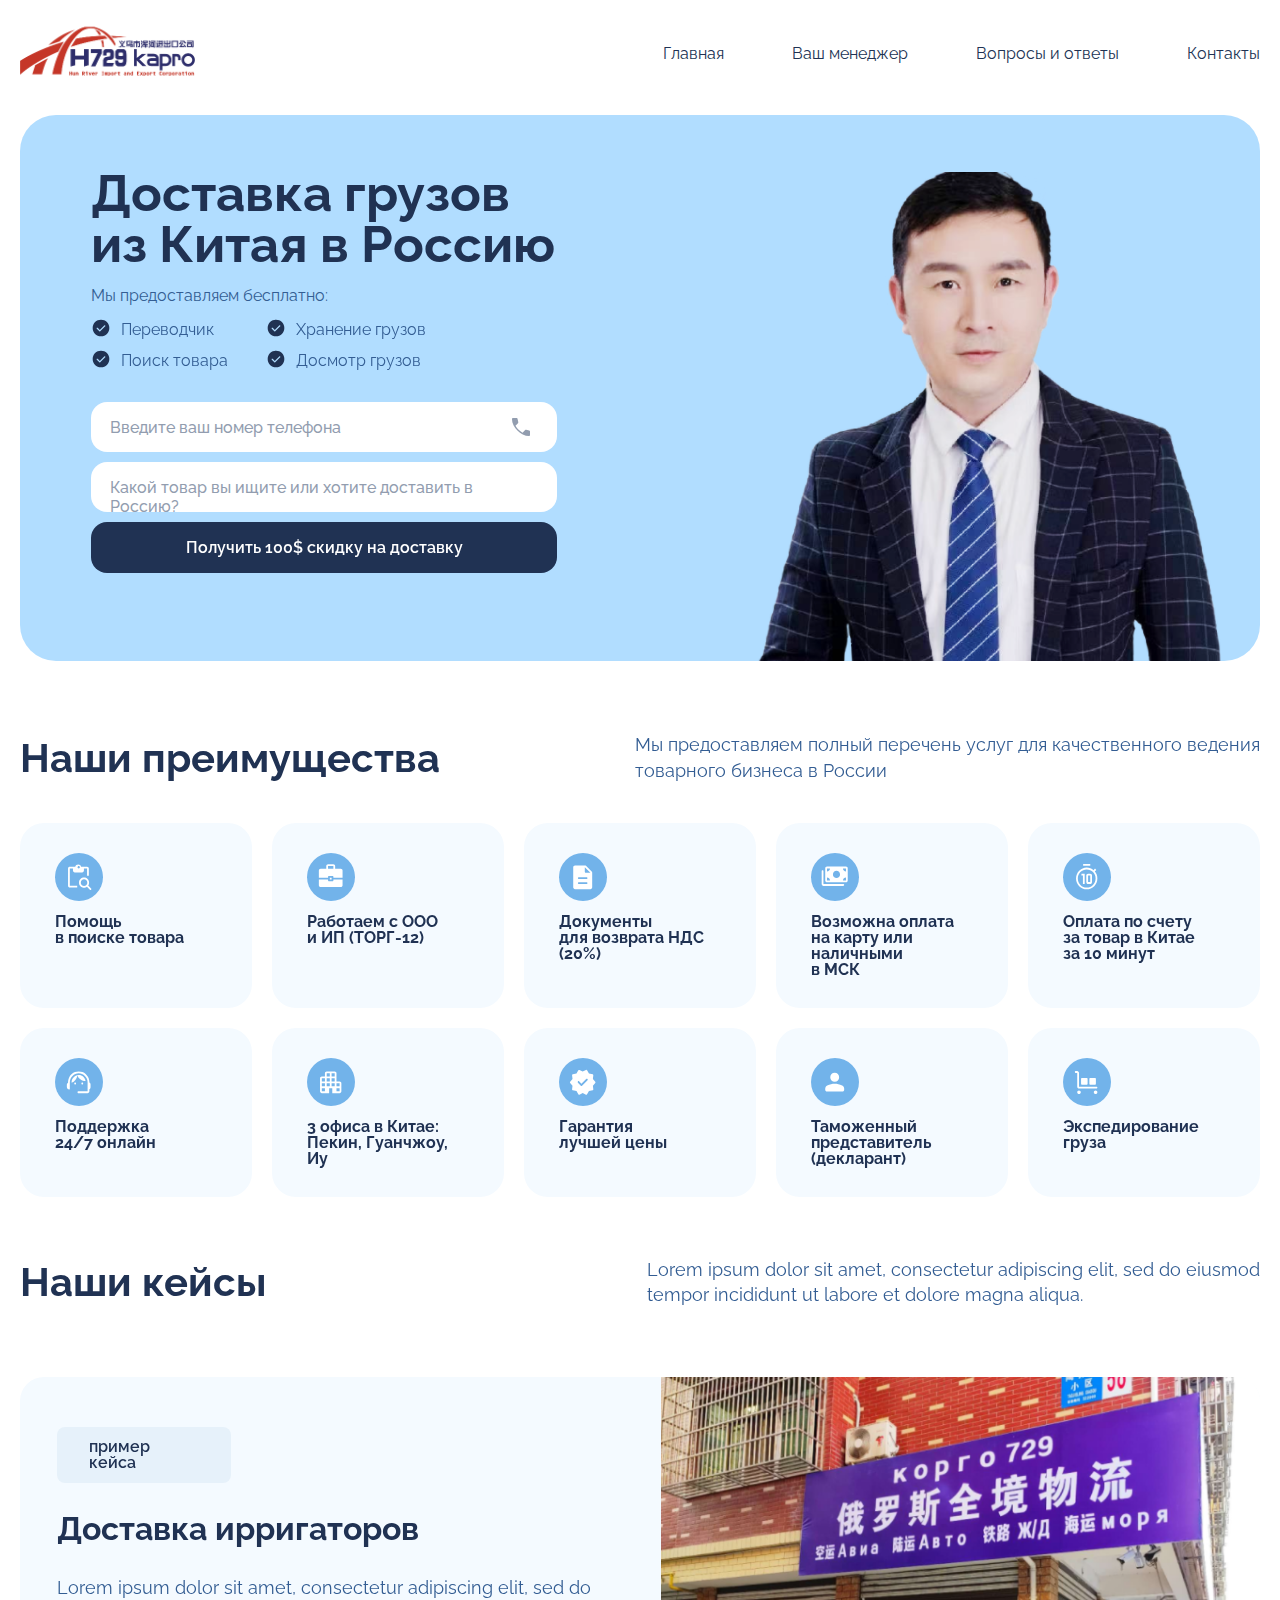
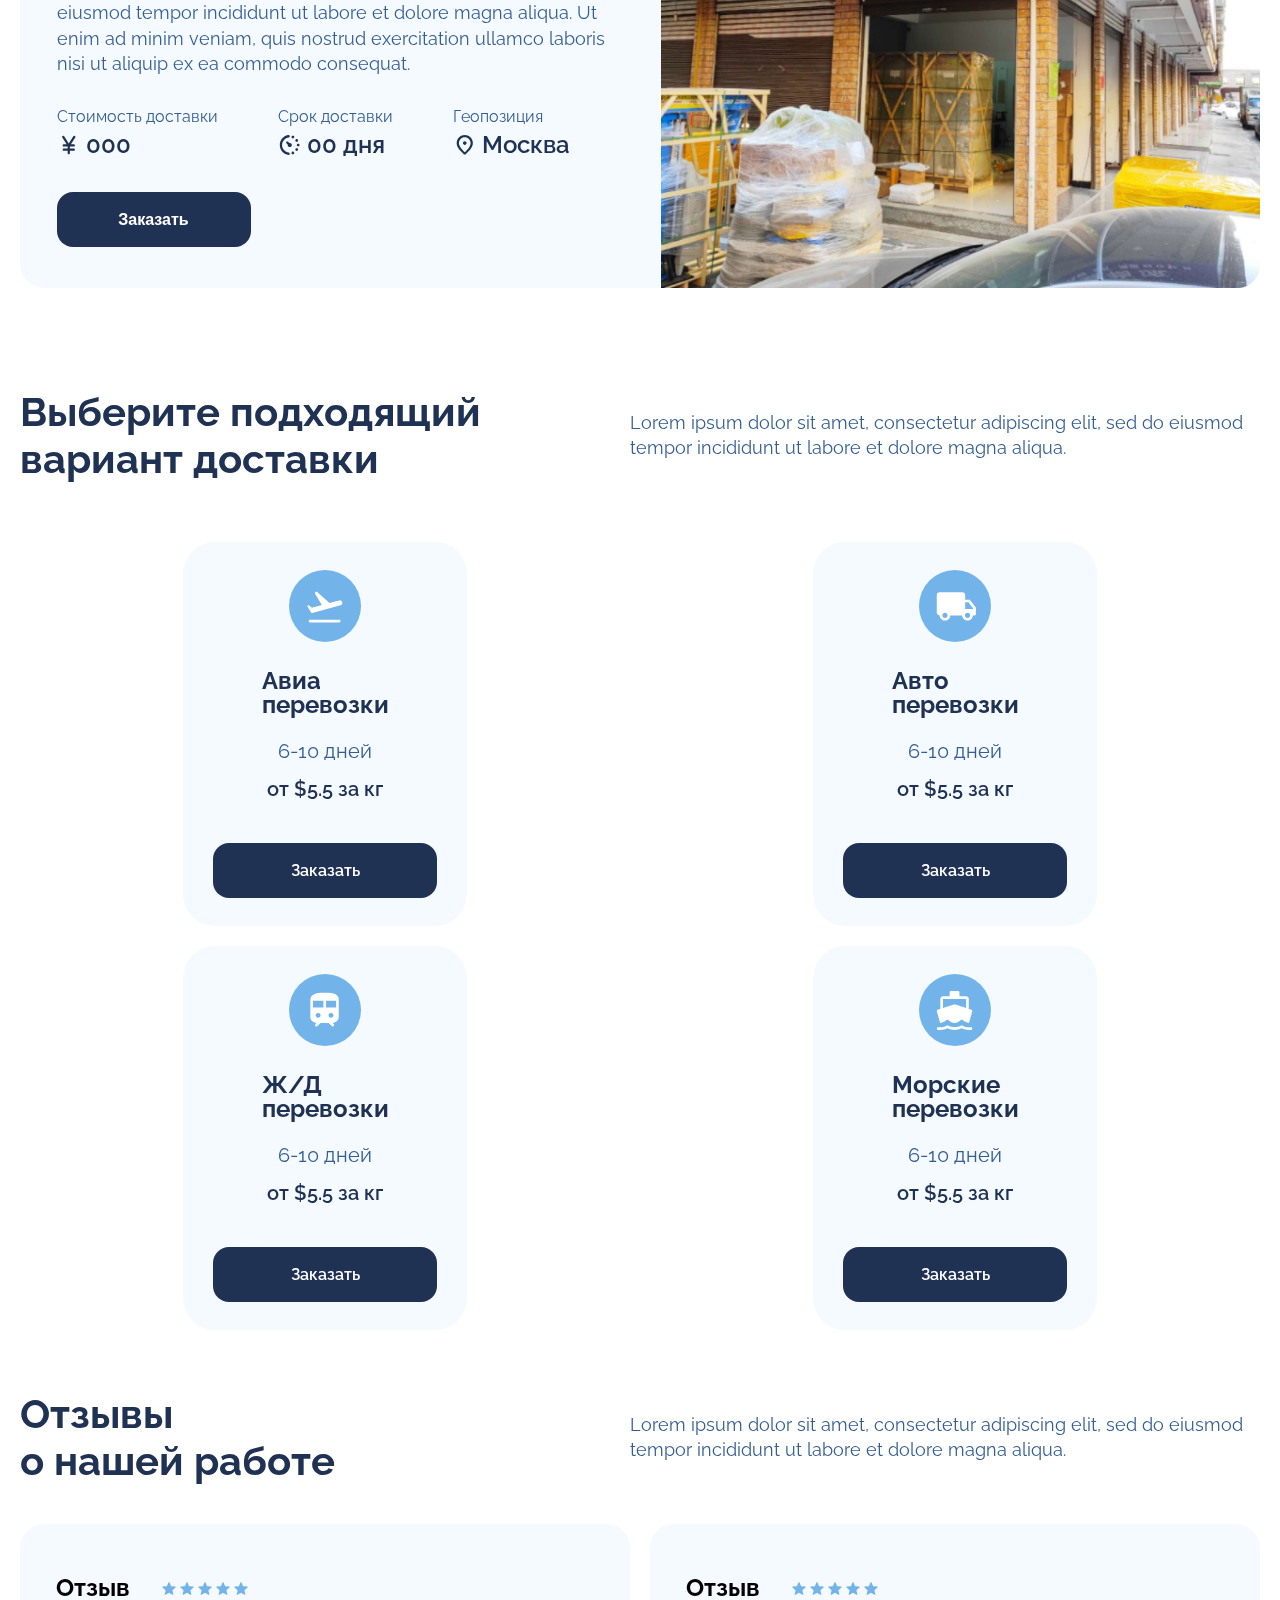
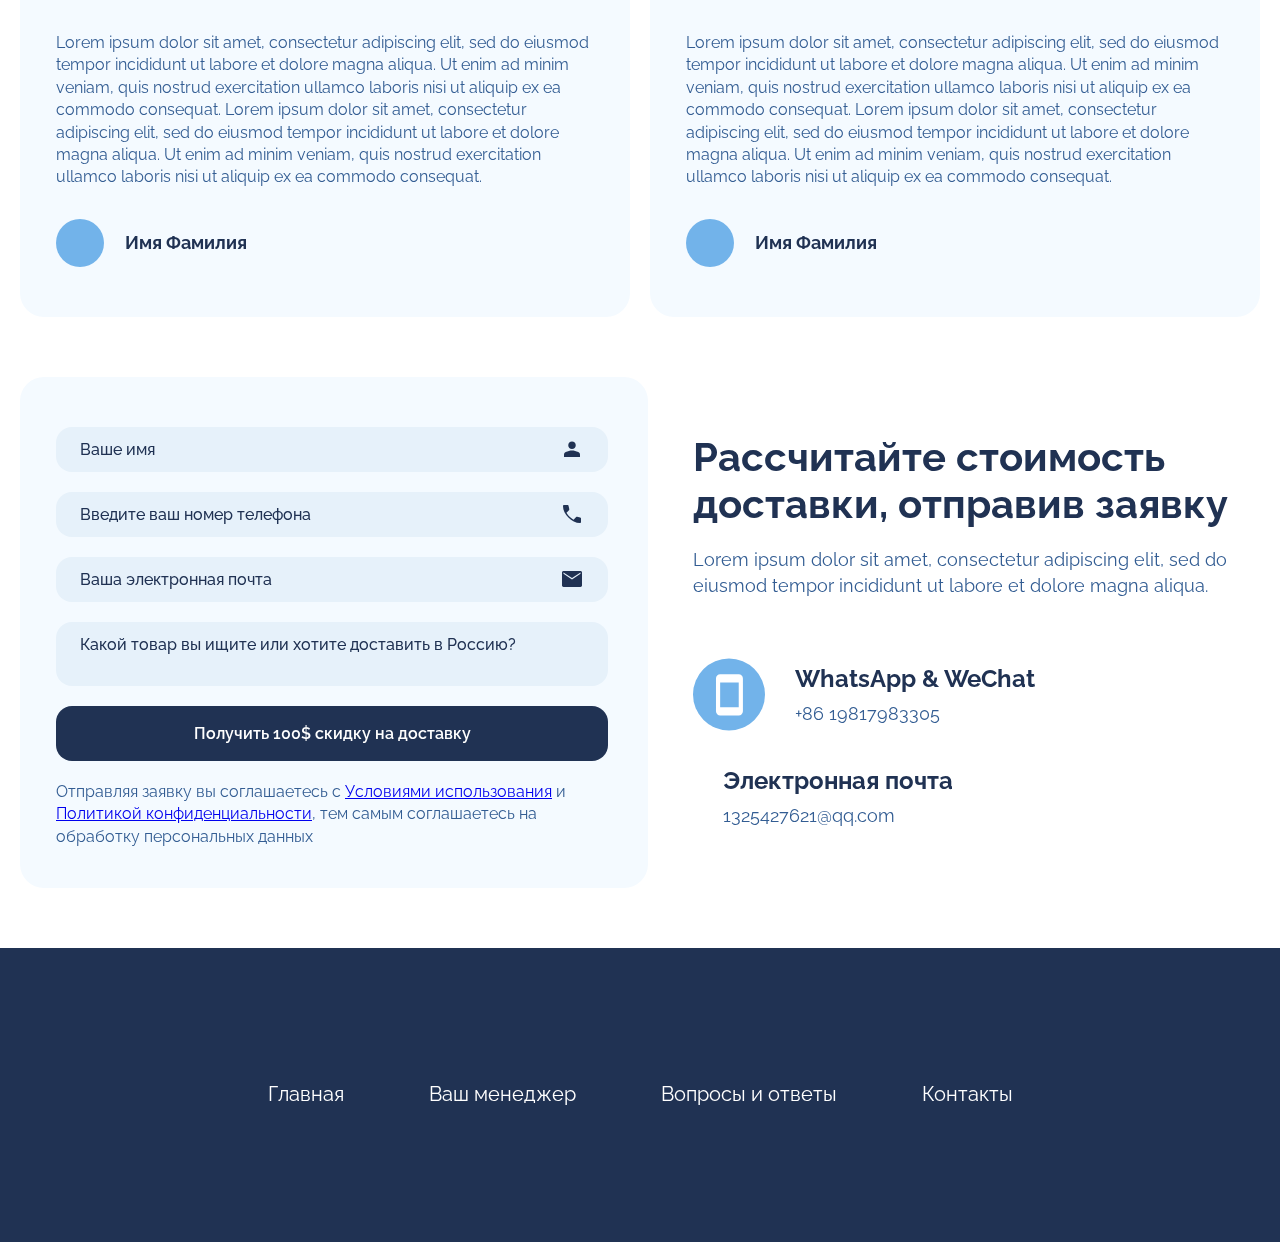
<file: index.html>
<!DOCTYPE html>
<html lang="ru">

<head>
  <meta charset="UTF-8">
  <meta name="viewport" content="width=device-width, initial-scale=1.0">
  <link rel="preconnect" href="https://fonts.googleapis.com">
  <link rel="preconnect" href="https://fonts.gstatic.com" crossorigin>
  <link href="https://fonts.googleapis.com/css2?family=PT+Sans&family=Raleway:wght@400;500;600;700&display=swap"
    rel="stylesheet">
  <link rel="stylesheet" href="css/reset.css">
  <link rel="stylesheet" href="css/style.css">
  <link rel="shortcut icon" href="img/logo.jpg">
  <title>Kargo</title>
</head>

<body>
  <header class="header">
    <div class="container">
      <nav class="menu">
        <a class="menu__logo" href="index.html">
          <img class="logo" src="img/logo.png" alt="Логотип H729 Kargo">
        </a>

        <ul class="menu__list" id="menu">
          <li class="menu__item">
            <a class="menu__link" href="index.html">
              Главная
            </a>
          </li>
          <li class="menu__item">
            <a class="menu__link" href="manager.html">
              Ваш менеджер
            </a>
          </li>
          <li class="menu__item">
            <a class="menu__link" href="questions.html">
              Вопросы и ответы
            </a>
          </li>
          <li class="menu__item">
            <a class="menu__link" href="contacts.html">
              Контакты
            </a>
          </li>
        </ul>
        <div class="burger" id="burger">
          <span></span>
          <span></span>
          <span></span>
          <div class="burger__close-img">
            <svg width=" 48.000000" height="48.000000" viewBox="0 0 48 48" fill="none"
              xmlns="http://www.w3.org/2000/svg" xmlns:xlink="http://www.w3.org/1999/xlink">
              <defs>
                <clipPath id="clip182_6702">
                  <rect id="close_FILL0_wght700_GRAD0_opsz48 1" width="48.000000" height="48.000000" fill="white"
                    fill-opacity="0" />
                </clipPath>
              </defs>
              <rect id="close_FILL0_wght700_GRAD0_opsz48 1" width="48.000000" height="48.000000" fill="#FFFFFF"
                fill-opacity="0" />
              <g clip-path="url(#clip182_6702)">
                <path id="Vector"
                  d="M12.45 38.85L9.1499 35.55L20.7 24L9.1499 12.4501L12.45 9.15002L24 20.7001L35.5498 9.15002L38.8499 12.4501L27.2998 24L38.8499 35.55L35.5498 38.85L24 27.3L12.45 38.85Z"
                  fill="#203253" fill-opacity="1.000000" fill-rule="nonzero" />
              </g>
            </svg>
          </div>
        </div>
      </nav>
    </div>


  </header>

  <main class="main">
    <div class="container">
      <section class="hero">
        <header class="hero__header">
          <h1 class="hero__title">Доставка грузов из Китая в Россию</h1>
          <p class="hero__services">Мы предоставляем бесплатно:</p>

          <ul class="hero__list">
            <li class="hero__item">
              <p class="hero__item-text">Переводчик</p>
            </li>
            <li class="hero__item">
              <p class="hero__item-text">Хранение грузов</p>
            </li>
            <li class="hero__item">
              <p class="hero__item-text">Поиск товара</p>
            </li>
            <li class="hero__item">
              <p class="hero__item-text">Досмотр грузов</p>
            </li>
          </ul>
          <form class="hero__form" action="">
            <input class="hero__input hero__input-icon" placeholder="Введите ваш номер телефона" type="tel">
            <textarea class="hero__input hero__textarea"
              placeholder="Какой товар вы ищите или хотите доставить в Россию?" name=""></textarea>
            <button class="hero__btn btn" type="submit">Получить 100$ скидку на доставку</button>
          </form>
        </header>
        <div class="hero__block-img">
          <img class="hero__img" src="img/human.png" alt="Manager">
        </div>

      </section>

      <section class="advantages">
        <header class="advantages__header">
          <h2 class="title">Наши преимущества</h2>
          <p class="subtitle">Мы предоставляем полный перечень услуг для качественного ведения<br> товарного
            бизнеса в России</p>
        </header>

        <article class="advantages__card-block">
          <div class="advantages__card">
            <div class="advantages__card-info">
              <img class="advantages__card-img" src="img/advantages/helpSearch.svg" alt="" loading="lazy">
              <p class="advantages__card-text">Помощь<br> в поиске товара</p>
            </div>
          </div>
          <div class="advantages__card">
            <div class="advantages__card-info">
              <img class="advantages__card-img" src="img/advantages/businessCenter.svg" alt="" loading="lazy">
              <p class="advantages__card-text">Работаем с ООО<br> и ИП (ТОРГ-12)</p>
            </div>
          </div>
          <div class="advantages__card">
            <div class="advantages__card-info">
              <img class="advantages__card-img" src="img/advantages/documents.svg" alt="" loading="lazy">
              <p class="advantages__card-text">Документы<br>
                для возврата НДС<br>
                (20%)</p>
            </div>
          </div>
          <div class="advantages__card">
            <div class="advantages__card-info">
              <img class="advantages__card-img" src="img/advantages/payments.svg" alt="" loading="lazy">
              <p class="advantages__card-text">Возможна оплата на
                карту или наличными<br>
                в МСК</p>
            </div>
          </div>
          <div class="advantages__card">
            <div class="advantages__card-info">
              <img class="advantages__card-img" src="img/advantages/timer.svg" alt="" loading="lazy">
              <p class="advantages__card-text">Оплата по счету<br>
                за товар в Китае<br>
                за 10 минут</p>
            </div>
          </div>
          <div class="advantages__card">
            <div class="advantages__card-info">
              <img class="advantages__card-img" src="img/advantages/helpOnline.svg" alt="" loading="lazy">
              <p class="advantages__card-text">Поддержка<br>
                24/7 онлайн</p>
            </div>
          </div>
          <div class="advantages__card">
            <div class="advantages__card-info">
              <img class="advantages__card-img" src="img/advantages/apartaments.svg" alt="" loading="lazy">
              <p class="advantages__card-text">3 офиса в Китае:<br>
                Пекин, Гуанчжоу, Иу</p>
            </div>
          </div>
          <div class="advantages__card">
            <div class="advantages__card-info">
              <img class="advantages__card-img" src="img/advantages/verified.svg" alt="" loading="lazy">
              <p class="advantages__card-text">Гарантия<br>
                лучшей цены</p>
            </div>
          </div>
          <div class="advantages__card">
            <div class="advantages__card-info">
              <img class="advantages__card-img" src="img/advantages/person.svg" alt="" loading="lazy">
              <p class="advantages__card-text">Таможенный
                представитель (декларант)</p>
            </div>
          </div>
          <div class="advantages__card">
            <div class="advantages__card-info">
              <img class="advantages__card-img" src="img/advantages/trolley.svg" alt="" loading="lazy">
              <p class="advantages__card-text">Экспедирование<br>
                груза</p>
            </div>
          </div>
        </article>
      </section>

      <section class="cases">
        <header class="cases__header">
          <h1 class="title">Наши кейсы</h1>
          <p class="subtitle">Lorem ipsum dolor sit amet, consectetur adipiscing elit, sed do eiusmod<br> tempor
            incididunt
            ut
            labore et dolore magna
            aliqua.</p>
        </header>
        <article class="case">
          <div class="case__example">
            <div class="case__wrapper-text">
              <p class="case__text">пример кейса</p>
            </div>
            <h3 class="case__title">Доставка ирригаторов</h3>
            <p class="case__info">Lorem ipsum dolor sit amet, consectetur adipiscing elit, sed do eiusmod tempor
              incididunt ut labore et dolore magna
              aliqua. Ut enim ad minim veniam, quis nostrud exercitation ullamco laboris nisi ut aliquip ex ea commodo
              consequat.</p>
            <article class="case__specs">
              <article class="spec">
                <p class="spec__info">Стоимость доставки</p>
                <div class="spec__info-block">
                  <img class="spec__info-img" src="img/cases/currencyYen.svg" alt="" loading="lazy">
                  <p class="spec__info-text">
                    000
                  </p>
                </div>
              </article>
              <article class="spec">
                <p class="spec__info">Срок доставки</p>
                <div class="spec__info-block">
                  <img class="spec__info-img" src="img/cases/avgPace.svg" alt="" loading="lazy">
                  <p class="spec__info-text">
                    00 дня
                  </p>
                </div>
              </article>
              <article class="spec">
                <p class="spec__info">Геопозиция</p>
                <div class="spec__info-block">
                  <img class="spec__info-img" src="img/cases/location.svg" alt="" loading="lazy">
                  <p class="spec__info-text">
                    Москва
                  </p>
                </div>
              </article>
            </article>
            <button class="case__btn btn" type="button" id="open-modal">Заказать</button>
          </div>
          <article class="cases__block-img">
            <img class="cases__img" src="img/cases/case.png" alt="Склад Kargo" loading="lazy">
          </article>
        </article>
      </section>

      <div class="modal" id="modal">
        <div class="modal__block">
          <div class="modal__container">
            <div class="modal__header">
              <h2 class="modal__title">Заполните форму</h2>
              <button class="modal__close-btn" id="close-modal">
                <svg width="48.000000" height="48.000000" viewBox="0 0 48 48" fill="none"
                  xmlns="http://www.w3.org/2000/svg" xmlns:xlink="http://www.w3.org/1999/xlink">
                  <defs>
                    <clipPath id="clip182_6702">
                      <rect id="close_FILL0_wght700_GRAD0_opsz48 1" width="48.000000" height="48.000000" fill="white"
                        fill-opacity="0" />
                    </clipPath>
                  </defs>
                  <rect id="close_FILL0_wght700_GRAD0_opsz48 1" width="48.000000" height="48.000000" fill="#FFFFFF"
                    fill-opacity="0" />
                  <g clip-path="url(#clip182_6702)">
                    <path id="Vector"
                      d="M12.45 38.85L9.1499 35.55L20.7 24L9.1499 12.4501L12.45 9.15002L24 20.7001L35.5498 9.15002L38.8499 12.4501L27.2998 24L38.8499 35.55L35.5498 38.85L24 27.3L12.45 38.85Z"
                      fill="#203253" fill-opacity="1.000000" fill-rule="nonzero" />
                  </g>
                </svg>

              </button>
            </div>
            <form class="modal__form" action="">
              <input class="modal__form-input name-icon" type="text" placeholder="Ваше имя">
              <input class="modal__form-input phone-icon" type="text" placeholder="Введите ваш номер телефона">
              <input class="modal__form-input email-icon" type="text" placeholder="Ваша электронная почта">
              <textarea class="modal__form-input modal__textarea"
                placeholder="Какой товар вы ищите или хотите доставить в Россию?" name=""></textarea>
              <button class="modal__form-btn btn" type="subbmit">Отправить заявку</button>
            </form>
            <p class="modal__form-description">Отправляя заявку вы соглашаетесь с
              <a class="modal__description-link" href="#">Условиями использования</a> и
              <a class="modal__description-link" href="#">Политикой конфиденциальности</a>,
              тем самым соглашаетесь на обработку персональных данных
            </p>
          </div>
        </div>
      </div>

      <section class="delivery">
        <header class="delivery__header">
          <h2 class="title">Выберите подходящий<br> вариант доставки</h2>
          <p class="subtitle">Lorem ipsum dolor sit amet, consectetur adipiscing elit, sed do eiusmod tempor
            incididunt
            ut labore et dolore magna
            aliqua.</p>
        </header>

        <article class="delivery__cards-block">
          <article class="delivery__card">
            <article class="delivery__card-info">
              <img class="delivery__card-img" src="img/delivery/flyTransp.svg" alt="" loading="lazy">
              <h4 class="delivery__card-title">Авиа<br>перевозки</h4>
              <p class="delivery__card-time">6-10 дней</p>
              <p class="delivery__card-price">от $5.5 за кг</p>
              <button class="delivery__card-btn btn" type="button" ">Заказать</button>
            </article>
          </article>
          <article class=" delivery__card">
                <article class="delivery__card-info">
                  <img class="delivery__card-img" src="img/delivery/autoTransp.svg" alt="" loading="lazy">
                  <h4 class="delivery__card-title">Авто<br>перевозки</h4>
                  <p class="delivery__card-time">6-10 дней</p>
                  <p class="delivery__card-price">от $5.5 за кг</p>
                  <button class="delivery__card-btn btn" type="button" ">Заказать</button>
            </article>
          </article>
          <article class=" delivery__card">
                    <article class="delivery__card-info">
                      <img class="delivery__card-img" src="img/delivery/railwayTransp.svg" alt="" loading="lazy">
                      <h4 class="delivery__card-title">Ж/Д<br>перевозки</h4>
                      <p class="delivery__card-time">6-10 дней</p>
                      <p class="delivery__card-price">от $5.5 за кг</p>
                      <button class="delivery__card-btn btn" type="button" ">Заказать</button>
            </article>
          </article>
          <article class=" delivery__card">
                        <article class="delivery__card-info">
                          <img class="delivery__card-img" src="img/delivery/aquaTransp.svg" alt="" loading="lazy">
                          <h4 class="delivery__card-title">Морские<br>перевозки</h4>
                          <p class="delivery__card-time">6-10 дней</p>
                          <p class="delivery__card-price">от $5.5 за кг</p>
                          <button class="delivery__card-btn btn" type="button" ">Заказать</button>      
            </article>
          </article>
        </article>
      </section>

      <section class=" reviews">
        <header class="reviews__header">
          <h2 class="title">Отзывы<br>о нашей работе</h2>
          <p class="subtitle">Lorem ipsum dolor sit amet, consectetur adipiscing elit, sed do
            eiusmod tempor
            incididunt
            ut labore et dolore magna
            aliqua.</p>
        </header>

        <article class="reviews__cards-block">
          <article class="reviews__card">
            <article class="reviews__card-info">
              <article class="reviews__rating">
                <h4 class="reviews__card-title">Отзыв</h4>
                <img class="reviews__rating-img" src="img/reviews/star.svg" alt="" loading="lazy">
                <img class="reviews__rating-img" src="img/reviews/star.svg" alt="" loading="lazy">
                <img class="reviews__rating-img" src="img/reviews/star.svg" alt="" loading="lazy">
                <img class="reviews__rating-img" src="img/reviews/star.svg" alt="" loading="lazy">
                <img class="reviews__rating-img" src="img/reviews/star.svg" alt="" loading="lazy">
              </article>
              <p class="reviews__card-text">
                Lorem ipsum dolor sit amet, consectetur adipiscing elit, sed do eiusmod tempor
                incididunt ut labore et
                dolore magna
                aliqua. Ut enim ad minim veniam, quis nostrud exercitation ullamco laboris nisi ut
                aliquip ex ea commodo
                consequat.
                Lorem ipsum dolor sit amet, consectetur adipiscing elit, sed do eiusmod tempor
                incididunt ut labore et
                dolore magna
                aliqua. Ut enim ad minim veniam, quis nostrud exercitation ullamco laboris nisi ut
                aliquip ex ea commodo
                consequat.
              </p>
              <article class="reviews__user">
                <img class="reviews__avatar" src="img/reviews/oval.svg" alt="">
                <h5 class="reviews__user-name">Имя Фамилия</h5>
              </article>
            </article>
          </article>
          <article class="reviews__card">
            <article class="reviews__card-info">
              <article class="reviews__rating">
                <h4 class="reviews__card-title">Отзыв</h4>
                <img class="reviews__rating-img" src="img/reviews/star.svg" alt="" loading="lazy">
                <img class="reviews__rating-img" src="img/reviews/star.svg" alt="" loading="lazy">
                <img class="reviews__rating-img" src="img/reviews/star.svg" alt="" loading="lazy">
                <img class="reviews__rating-img" src="img/reviews/star.svg" alt="" loading="lazy">
                <img class="reviews__rating-img" src="img/reviews/star.svg" alt="" loading="lazy">
              </article>
              <p class="reviews__card-text">
                Lorem ipsum dolor sit amet, consectetur adipiscing elit, sed do eiusmod tempor
                incididunt ut labore et
                dolore magna
                aliqua. Ut enim ad minim veniam, quis nostrud exercitation ullamco laboris nisi ut
                aliquip ex ea commodo
                consequat.
                Lorem ipsum dolor sit amet, consectetur adipiscing elit, sed do eiusmod tempor
                incididunt ut labore et
                dolore magna
                aliqua. Ut enim ad minim veniam, quis nostrud exercitation ullamco laboris nisi ut
                aliquip ex ea commodo
                consequat.
              </p>
              <article class="reviews__user">
                <img class="reviews__avatar" src="img/reviews/oval.svg" alt="" loading="lazy">
                <h5 class="reviews__user-name">Имя Фамилия</h5>
              </article>
            </article>
          </article>
        </article>
      </section>
      <section class="request">
        <article class="request__form-block">
          <form class="request__form" action="">
            <input class="request__input request__name-icon" type="text" placeholder="Ваше имя">
            <input class="request__input request__phone-icon" type="tel" placeholder="Введите ваш номер телефона">
            <input class="request__input request__email-icon" type="text" placeholder="Ваша электронная почта">
            <textarea class="request__input request__textarea"
              placeholder="Какой товар вы ищите или хотите доставить в Россию?" name=""></textarea>
            <button class="request__btn btn" type="subbmit">Получить 100$ скидку на доставку</button>
          </form>
          <p class="request__description">Отправляя заявку вы соглашаетесь с
            <a class="request__description-link" href="#">Условиями использования</a> и
            <a class="request__description-link" href="#">Политикой конфиденциальности</a>,
            тем самым соглашаетесь на обработку персональных данных
          </p>
        </article>
        <article class="request__info">
          <header class="request__info-header">
            <h3 class="title request__info-title">Рассчитайте стоимость доставки, отправив заявку</h3>
            <p class="subtitle request__info-subtitle">Lorem ipsum dolor sit amet, consectetur adipiscing elit, sed do
              eiusmod tempor incididunt
              ut labore et dolore magna
              aliqua.</p>
          </header>
          <article class="request__contacts">
            <article class="request__contacts-card">
              <img class="request__contacts-img" src="img/request/phoneContacts.svg" alt="" loading="lazy">
              <article class="request__card-info">
                <h4 class="request__contacts-title">WhatsApp & WeChat</h4>
                <a class="request__contacts-text" href="tel:+8619817983305">+86 19817983305</a>
              </article>
            </article>
            <article class="request__contacts-card">
              <img class="request__contacts-img" src="img/request/emailContacts.svg" alt="" loading="lazy">
              <article class="request__card-info">
                <h4 class="request__contacts-title">Электронная почта</h4>
                <a class="request__contacts-text" href="mailto:1325427621@qq.com">1325427621@qq.com</a>
              </article>
            </article>
          </article>
        </article>
      </section>
    </div>
  </main>

  <footer class="footer">
    <div class="container">
      <section class="footer__content">
        <article class="footer__logo">
          <img class="footer__logo-img" src="img/footer/FooterLogo1.png" alt="" loading="lazy">
          <img class="footer__logo-img" src="img/footer/FooterLogo2.png" alt="" loading="lazy">
        </article>
        <article class="footer__nav">
          <a class="footer__nav-link" href="index.html">Главная</a>
          <a class="footer__nav-link" href="manager.html">Ваш менеджер</a>
          <a class="footer__nav-link" href="questions.html">Вопросы и ответы</a>
          <a class="footer__nav-link" href="contacts.html">Контакты</a>
        </article>
        <article class="footer__contacts">
          <article class="footer__contacts-img">
            <img src="img/footer/Wechat.png" alt="" loading="lazy">
            <img src="img/footer/WhatsApp.png" alt="" loading="lazy">
          </article>
          <img class="footer__qrcode-img" src="img/footer/QrCode.png" alt="" loading="lazy">
        </article>
      </section>
    </div>
  </footer>

  <script src="js/index.js"></script>
</body>

</html>
</file>
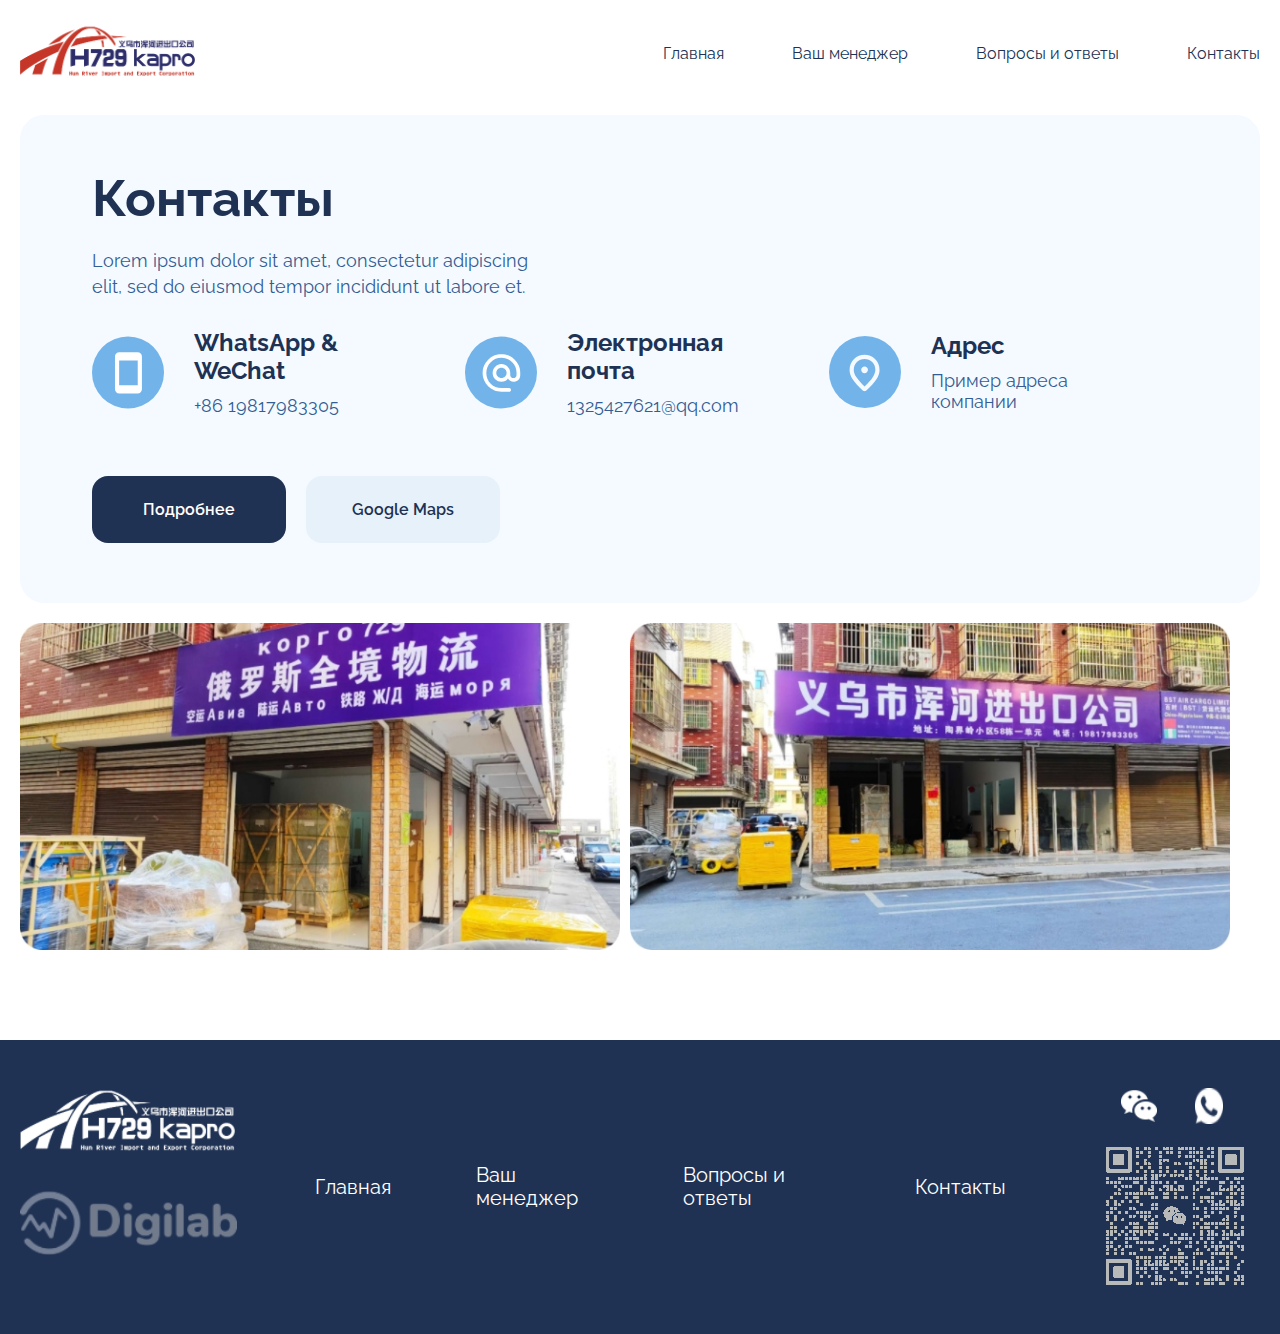
<file: contacts.html>
<!DOCTYPE html>
<html lang="ru">

<head>
  <meta charset="UTF-8">
  <meta name="viewport" content="width=device-width, initial-scale=1.0">
  <link rel="preconnect" href="https://fonts.googleapis.com">
  <link rel="preconnect" href="https://fonts.gstatic.com" crossorigin>
  <link href="https://fonts.googleapis.com/css2?family=PT+Sans&family=Raleway:wght@400;500;600;700&display=swap"
    rel="stylesheet">
  <link rel="stylesheet" href="css/reset.css">
  <link rel="stylesheet" href="css/style.css">
  <link rel="shortcut icon" href="img/shortcut icon/contacts.png">
  <title>Контакты</title>
</head>

<body>
  <header class="header">
    <div class="container">
      <nav class="menu">
        <a class="menu__logo" href="index.html">
          <img class="logo" src="img/logo.png" alt="Логотип H729 Kargo">
        </a>

        <ul class="menu__list" id='menu'>
          <li class="menu__item">
            <a class="menu__link" href="index.html">
              Главная
            </a>
          </li>
          <li class="menu__item">
            <a class="menu__link" href="manager.html">
              Ваш менеджер
            </a>
          </li>
          <li class="menu__item">
            <a class="menu__link" href="questions.html">
              Вопросы и ответы
            </a>
          </li>
          <li class="menu__item">
            <a class="menu__link" href="contacts.html">
              Контакты
            </a>
          </li>
        </ul>
        <div class="burger" id="burger">
          <span></span>
          <span></span>
          <span></span>
          <div class="burger__close-img">
            <svg width=" 48.000000" height="48.000000" viewBox="0 0 48 48" fill="none"
              xmlns="http://www.w3.org/2000/svg" xmlns:xlink="http://www.w3.org/1999/xlink">
              <defs>
                <clipPath id="clip182_6702">
                  <rect id="close_FILL0_wght700_GRAD0_opsz48 1" width="48.000000" height="48.000000" fill="white"
                    fill-opacity="0" />
                </clipPath>
              </defs>
              <rect id="close_FILL0_wght700_GRAD0_opsz48 1" width="48.000000" height="48.000000" fill="#FFFFFF"
                fill-opacity="0" />
              <g clip-path="url(#clip182_6702)">
                <path id="Vector"
                  d="M12.45 38.85L9.1499 35.55L20.7 24L9.1499 12.4501L12.45 9.15002L24 20.7001L35.5498 9.15002L38.8499 12.4501L27.2998 24L38.8499 35.55L35.5498 38.85L24 27.3L12.45 38.85Z"
                  fill="#203253" fill-opacity="1.000000" fill-rule="nonzero" />
              </g>
            </svg>
          </div>
        </div>
      </nav>
    </div>
  </header>

  <main class="main">
    <div class="container">
      <section class="contacts">

        <article class="contacts__block">
          <header class="contacts__block-header">
            <h2 class="contacts__title">Контакты</h2>
            <p class="contacts__text">Lorem ipsum dolor sit amet, consectetur adipiscing elit, sed do eiusmod tempor
              incididunt ut labore et.</p>
          </header>

          <article class="contacts__block-info">
            <article class="contacts__info-item">
              <img src="img/request/phoneContacts.svg" alt="">
              <article class="contacts__info-text">
                <h4 class="contacts__info-title">WhatsApp & WeChat</h4>
                <a class="contacts__info-description" href="tel:+8619817983305">+86 19817983305</a>
              </article>
            </article>
            <article class="contacts__info-item">
              <img src="img/request/emailContacts.svg" alt="">
              <article class="contacts__info-text">
                <h4 class="contacts__info-title">Электронная почта</h4>
                <a class="contacts__info-description" href="mailto:1325427621@qq.com">1325427621@qq.com</a>
              </article>
            </article>
            <article class="contacts__info-item">
              <img src="img/location.svg" alt="">
              <article class="contacts__info-text">
                <h4 class="contacts__info-title">Адрес</h4>
                <a class="contacts__info-description" href="#">Пример адреса компании</a>
              </article>
            </article>
          </article>

          <article class="contacts__block-btns">
            <button class="contacts__btn_elem1">Подробнее</button>
            <button class="contacts__btn_elem2">Google Maps</button>
          </article>
        </article>

        <article class="contacts__block-img">
          <img src="img/contacts-img1.jpeg" alt="">
          <img src="img/contacts-img2.jpeg" alt="">
        </article>
      </section>
    </div>
  </main>

  <footer class="footer">
    <div class="container">
      <section class="footer__content">
        <article class="footer__logo">
          <img class="footer__logo-img" src="img/footer/FooterLogo1.png" alt="" loading="lazy">
          <img class="footer__logo-img" src="img/footer/FooterLogo2.png" alt="" loading="lazy">
        </article>
        <article class="footer__nav">
          <a class="footer__nav-link" href="index.html">Главная</a>
          <a class="footer__nav-link" href="manager.html">Ваш менеджер</a>
          <a class="footer__nav-link" href="questions.html">Вопросы и ответы</a>
          <a class="footer__nav-link" href="contacts.html">Контакты</a>
        </article>
        <article class="footer__contacts">
          <article class="footer__contacts-img">
            <img src="img/footer/Wechat.png" alt="" loading="lazy">
            <img src="img/footer/WhatsApp.png" alt="" loading="lazy">
          </article>
          <img class="footer__qrcode-img" src="img/footer/QrCode.png" alt="" loading="lazy">
        </article>
      </section>
    </div>
  </footer>

  <script src="js/index.js"></script>
</body>

</html>
</file>
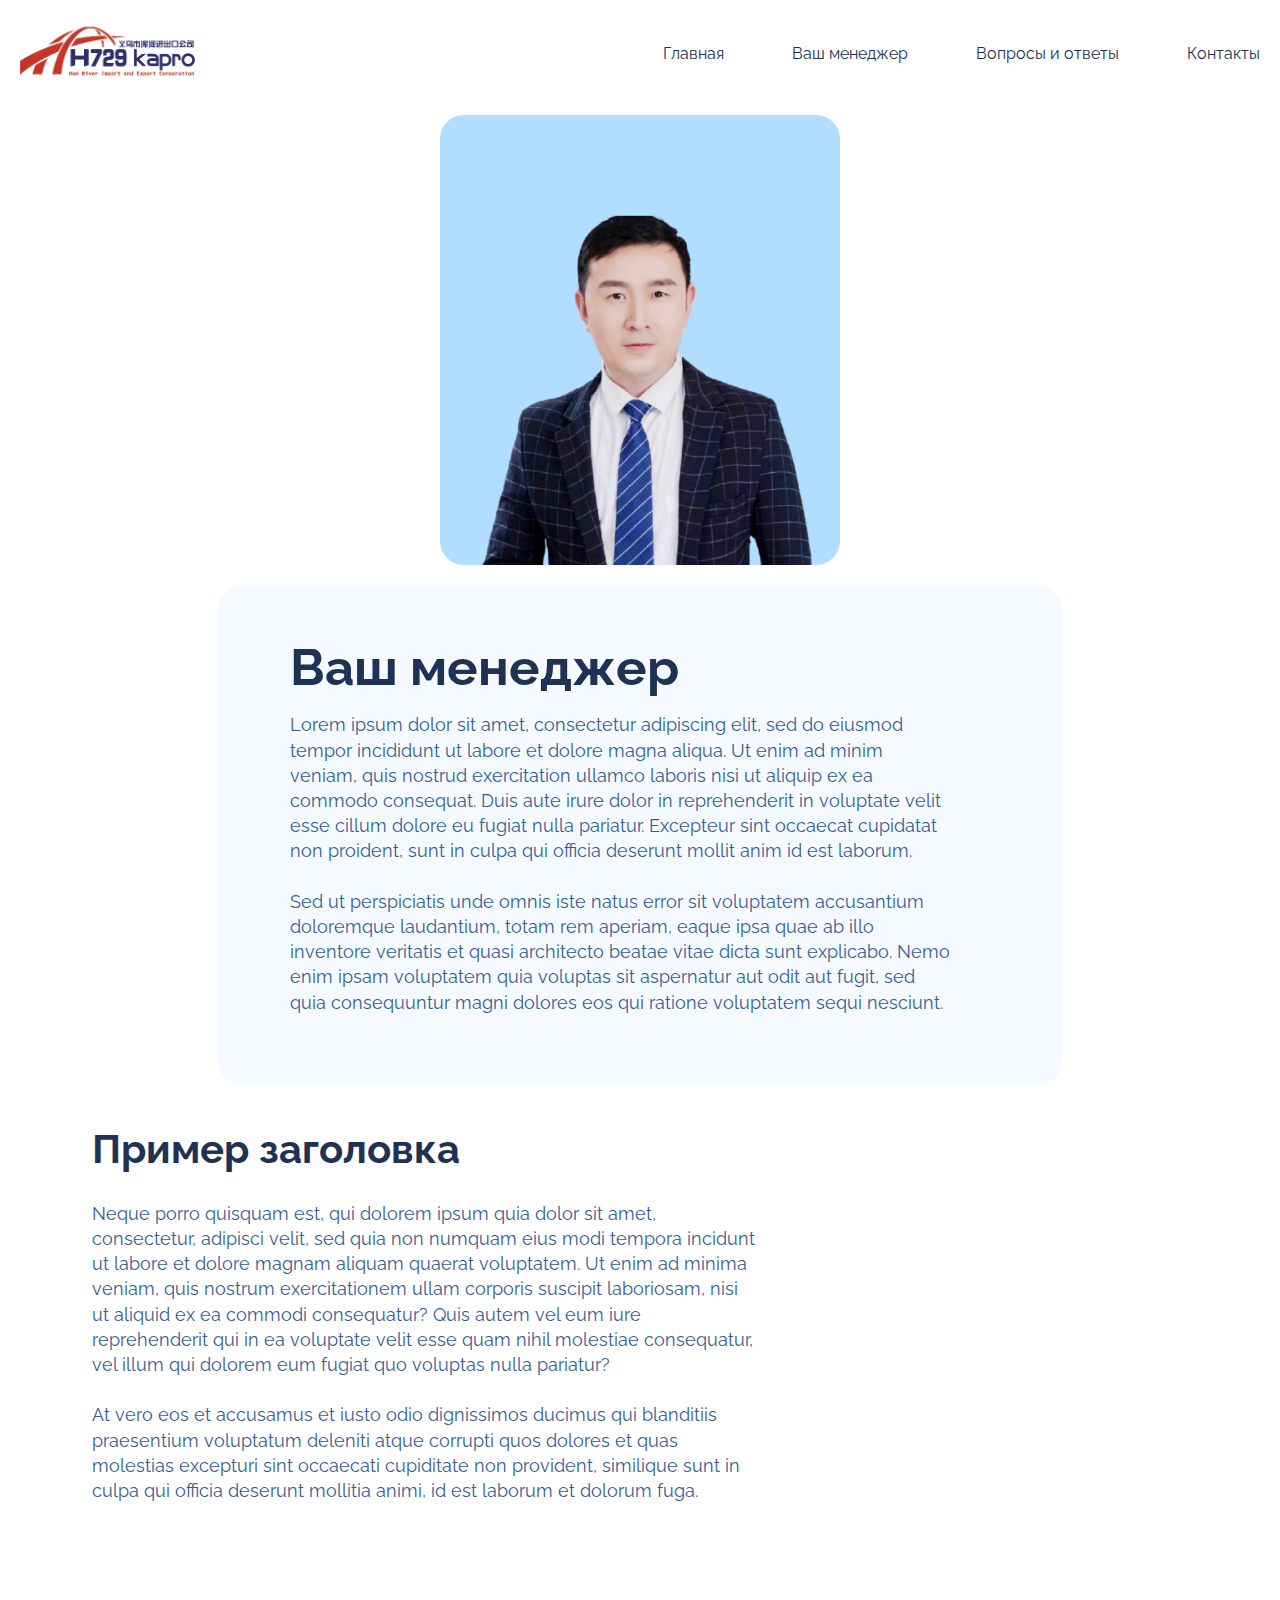
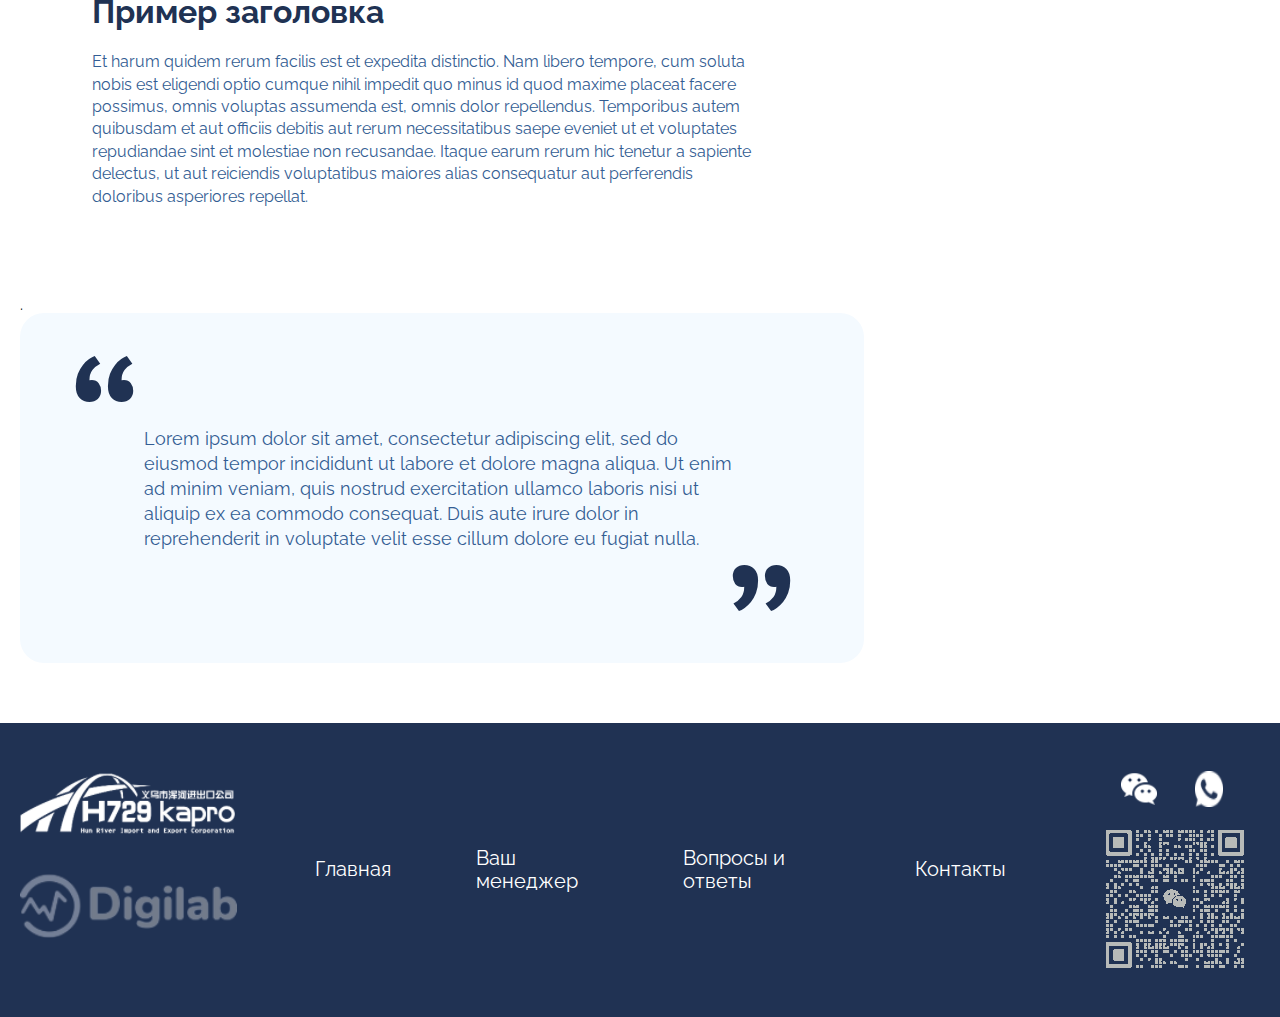
<file: manager.html>
<!DOCTYPE html>
<html lang="ru">

<head>
  <meta charset="UTF-8">
  <meta name="viewport" content="width=device-width, initial-scale=1.0">
  <link rel="preconnect" href="https://fonts.googleapis.com">
  <link rel="preconnect" href="https://fonts.gstatic.com" crossorigin>
  <link href="https://fonts.googleapis.com/css2?family=PT+Sans&family=Raleway:wght@400;500;600;700&display=swap"
    rel="stylesheet">
  <link rel="stylesheet" href="css/reset.css">
  <link rel="stylesheet" href="css/style.css">
  <link rel="shortcut icon" href="img/shortcut icon/manager.png">
  <title>Ваш Менеджер</title>
</head>

<body>
  <header class="header">
    <div class="container">
      <nav class="menu">
        <a class="menu__logo" href="index.html">
          <img class="logo" src="img/logo.png" alt="Логотип H729 Kargo">
        </a>

        <ul class="menu__list" id="menu">
          <li class="menu__item">
            <a class="menu__link" href="index.html">
              Главная
            </a>
          </li>
          <li class="menu__item">
            <a class="menu__link" href="manager.html">
              Ваш менеджер
            </a>
          </li>
          <li class="menu__item">
            <a class="menu__link" href="questions.html">
              Вопросы и ответы
            </a>
          </li>
          <li class="menu__item">
            <a class="menu__link" href="contacts.html">
              Контакты
            </a>
          </li>
        </ul>
        <article class="burger" id="burger">
          <span></span>
          <span></span>
          <span></span>
          <div class="burger__close-img">
            <svg width=" 48.000000" height="48.000000" viewBox="0 0 48 48" fill="none"
              xmlns="http://www.w3.org/2000/svg" xmlns:xlink="http://www.w3.org/1999/xlink">
              <defs>
                <clipPath id="clip182_6702">
                  <rect id="close_FILL0_wght700_GRAD0_opsz48 1" width="48.000000" height="48.000000" fill="white"
                    fill-opacity="0" />
                </clipPath>
              </defs>
              <rect id="close_FILL0_wght700_GRAD0_opsz48 1" width="48.000000" height="48.000000" fill="#FFFFFF"
                fill-opacity="0" />
              <g clip-path="url(#clip182_6702)">
                <path id="Vector"
                  d="M12.45 38.85L9.1499 35.55L20.7 24L9.1499 12.4501L12.45 9.15002L24 20.7001L35.5498 9.15002L38.8499 12.4501L27.2998 24L38.8499 35.55L35.5498 38.85L24 27.3L12.45 38.85Z"
                  fill="#203253" fill-opacity="1.000000" fill-rule="nonzero" />
              </g>
            </svg>
          </div>
        </article>
      </nav>
    </div>
  </header>
  <main class="main">
    <div class="container">
      <section class="profile">
        <div class="profile__description">
          <h2 class="profile__title">Ваш менеджер</h2>
          <p class="profile__subtitle">Lorem ipsum dolor sit amet, consectetur adipiscing elit, sed do eiusmod tempor
            incididunt ut labore et dolore magna
            aliqua. Ut enim ad minim veniam, quis nostrud exercitation ullamco laboris nisi ut aliquip ex ea commodo
            consequat. Duis
            aute irure dolor in reprehenderit in voluptate velit esse cillum dolore eu fugiat nulla pariatur.
            Excepteur
            sint
            occaecat cupidatat non proident, sunt in culpa qui officia deserunt mollit anim id est laborum.
            <br>
            <br>
            Sed ut perspiciatis unde omnis iste natus error sit voluptatem accusantium doloremque laudantium, totam
            rem
            aperiam,
            eaque ipsa quae ab illo inventore veritatis et quasi architecto beatae vitae dicta sunt explicabo. Nemo
            enim
            ipsam
            voluptatem quia voluptas sit aspernatur aut odit aut fugit, sed quia consequuntur magni dolores eos qui
            ratione
            voluptatem sequi nesciunt.
          </p>
        </div>
        <div class="profile__img"></div>
      </section>
      <section class="example">
        <header class="example__header">
          <h2 class="example__title">Пример заголовка</h2>
          <p class="example__subtitle">Neque porro quisquam est, qui dolorem ipsum quia dolor sit amet, consectetur,
            adipisci
            velit, sed quia non numquam eius
            modi tempora incidunt ut labore et dolore magnam aliquam quaerat voluptatem. Ut enim ad minima veniam, quis
            nostrum
            exercitationem ullam corporis suscipit laboriosam, nisi ut aliquid ex ea commodi consequatur? Quis autem vel
            eum iure
            reprehenderit qui in ea voluptate velit esse quam nihil molestiae consequatur, vel illum qui dolorem eum
            fugiat quo
            voluptas nulla pariatur?
            <br>
            <br>
            At vero eos et accusamus et iusto odio dignissimos ducimus qui blanditiis praesentium voluptatum deleniti
            atque corrupti
            quos dolores et quas molestias excepturi sint occaecati cupiditate non provident, similique sunt in culpa
            qui officia
            deserunt mollitia animi, id est laborum et dolorum fuga.
          </p>
        </header>
      </section>
      <section class="example-elem2">
        <header class="example-elem2__header">
          <h2 class="example-elem2__title">Пример заголовка</h2>
          <p class="example-elem2__subtitle">Et harum quidem rerum facilis est et expedita distinctio. Nam libero
            tempore, cum
            soluta nobis est eligendi optio cumque
            nihil impedit quo minus id quod maxime placeat facere possimus, omnis voluptas assumenda est, omnis dolor
            repellendus.
            Temporibus autem quibusdam et aut officiis debitis aut rerum necessitatibus saepe eveniet ut et voluptates
            repudiandae
            sint et molestiae non recusandae. Itaque earum rerum hic tenetur a sapiente delectus, ut aut reiciendis
            voluptatibus
            maiores alias consequatur aut perferendis doloribus asperiores repellat.
          </p>
        </header>
      </section>.
      <section class="quote">
        <article class="quote__block">
          <div class="quotes-elem1">“</div>

          <p class="quote__text">Lorem ipsum dolor sit amet, consectetur adipiscing elit, sed do eiusmod tempor
            incididunt ut labore et dolore magna
            aliqua. Ut enim ad minim veniam, quis nostrud exercitation ullamco laboris nisi ut aliquip ex ea commodo
            consequat. Duis
            aute irure dolor in reprehenderit in voluptate velit esse cillum dolore eu fugiat nulla.</p>

          <div class="quotes-elem2">”</div>
        </article>
      </section>
    </div>
  </main>

  <footer class="footer">
    <div class="container">
      <section class="footer__content">
        <article class="footer__logo">
          <img class="footer__logo-img" src="img/footer/FooterLogo1.png" alt="" loading="lazy">
          <img class="footer__logo-img" src="img/footer/FooterLogo2.png" alt="" loading="lazy">
        </article>
        <article class="footer__nav">
          <a class="footer__nav-link" href="index.html">Главная</a>
          <a class="footer__nav-link" href="manager.html">Ваш менеджер</a>
          <a class="footer__nav-link" href="questions.html">Вопросы и ответы</a>
          <a class="footer__nav-link" href="contacts.html">Контакты</a>
        </article>
        <article class="footer__contacts">
          <article class="footer__contacts-img">
            <img src="img/footer/Wechat.png" alt="" loading="lazy">
            <img src="img/footer/WhatsApp.png" alt="" loading="lazy">
          </article>
          <img class="footer__qrcode-img" src="img/footer/QrCode.png" alt="" loading="lazy">
        </article>
      </section>
    </div>
  </footer>

  <script src="js/index.js"></script>
</body>

</html>
</file>
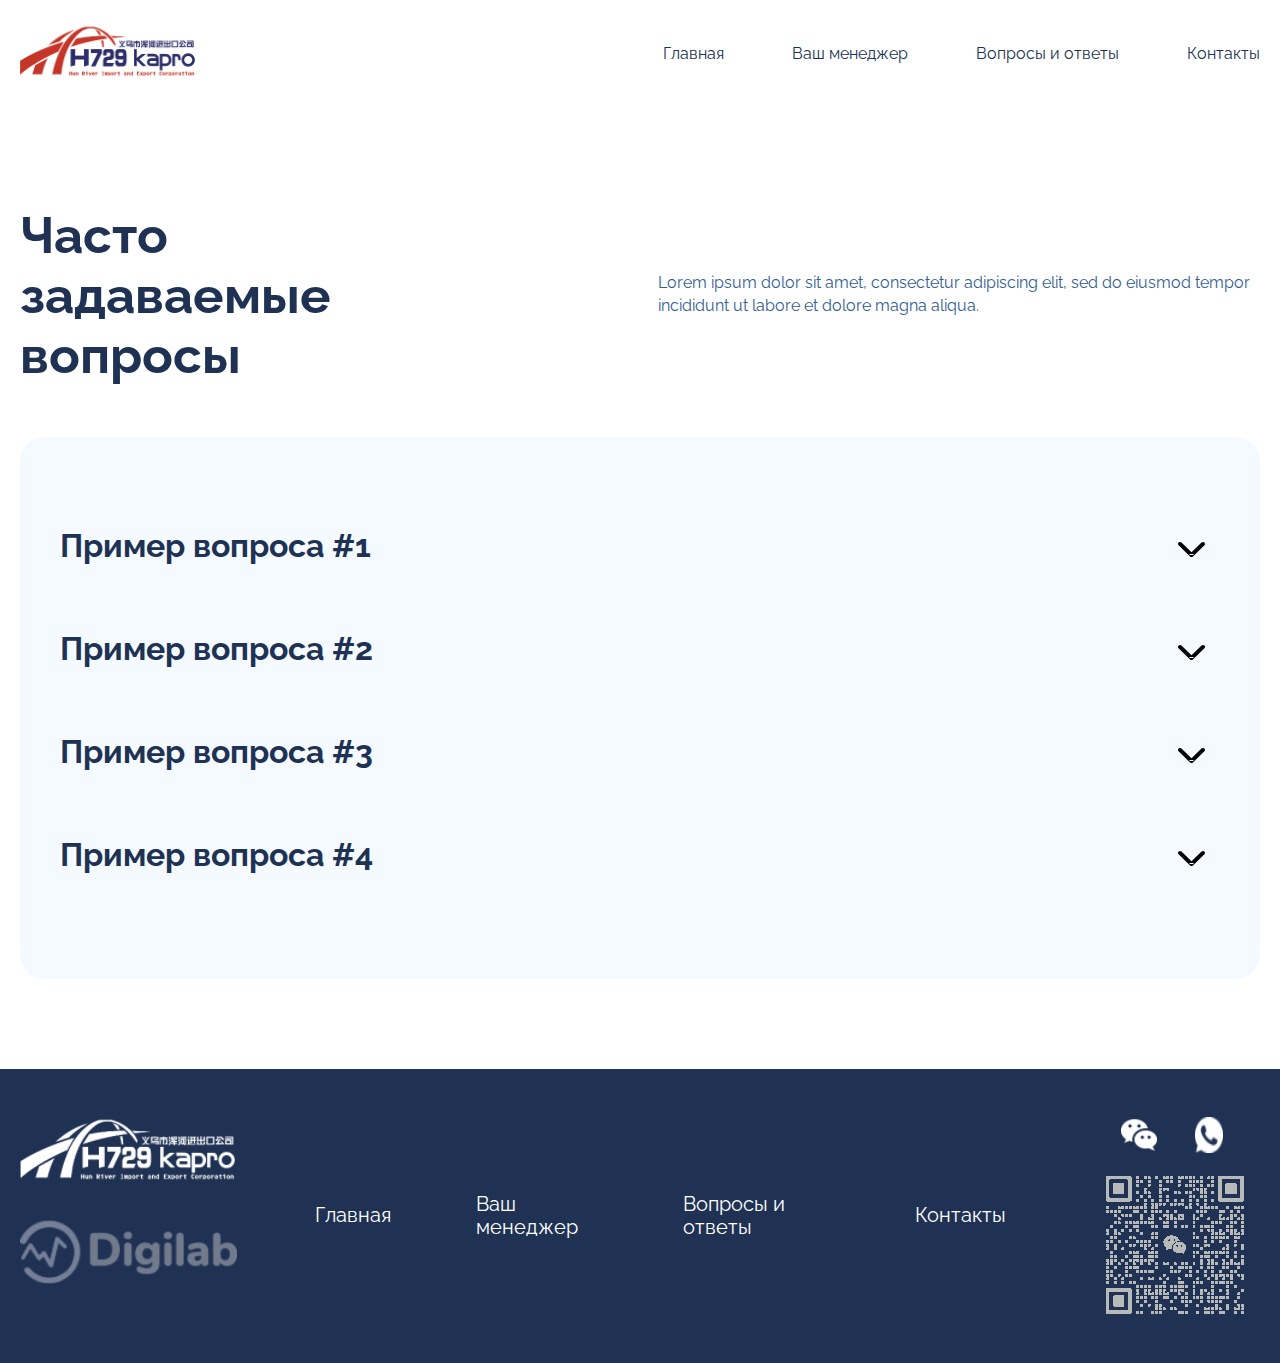
<file: questions.html>
<!DOCTYPE html>
<html lang="ru">

<head>
  <meta charset="UTF-8">
  <meta name="viewport" content="width=device-width, initial-scale=1.0">
  <link rel="preconnect" href="https://fonts.googleapis.com">
  <link rel="preconnect" href="https://fonts.gstatic.com" crossorigin>
  <link href="https://fonts.googleapis.com/css2?family=PT+Sans&family=Raleway:wght@400;500;600;700&display=swap"
    rel="stylesheet">
  <link rel="stylesheet" href="css/reset.css">
  <link rel="stylesheet" href="css/style.css">
  <link rel="shortcut icon" href="img/shortcut icon/questions.png">
  <title>Вопросы и ответы</title>
</head>

<body>
  <header class="header">
    <div class="container">
      <nav class="menu">
        <a class="menu__logo" href="index.html">
          <img class="logo" src="img/logo.png" alt="Логотип H729 Kargo">
        </a>

        <ul class="menu__list" id='menu'>
          <li class="menu__item">
            <a class="menu__link" href="index.html">
              Главная
            </a>
          </li>
          <li class="menu__item">
            <a class="menu__link" href="manager.html">
              Ваш менеджер
            </a>
          </li>
          <li class="menu__item">
            <a class="menu__link" href="questions.html">
              Вопросы и ответы
            </a>
          </li>
          <li class="menu__item">
            <a class="menu__link" href="contacts.html">
              Контакты
            </a>
          </li>
        </ul>
        <div class="burger" id="burger">
          <span></span>
          <span></span>
          <span></span>
          <div class="burger__close-img">
            <svg width=" 48.000000" height="48.000000" viewBox="0 0 48 48" fill="none"
              xmlns="http://www.w3.org/2000/svg" xmlns:xlink="http://www.w3.org/1999/xlink">
              <defs>
                <clipPath id="clip182_6702">
                  <rect id="close_FILL0_wght700_GRAD0_opsz48 1" width="48.000000" height="48.000000" fill="white"
                    fill-opacity="0" />
                </clipPath>
              </defs>
              <rect id="close_FILL0_wght700_GRAD0_opsz48 1" width="48.000000" height="48.000000" fill="#FFFFFF"
                fill-opacity="0" />
              <g clip-path="url(#clip182_6702)">
                <path id="Vector"
                  d="M12.45 38.85L9.1499 35.55L20.7 24L9.1499 12.4501L12.45 9.15002L24 20.7001L35.5498 9.15002L38.8499 12.4501L27.2998 24L38.8499 35.55L35.5498 38.85L24 27.3L12.45 38.85Z"
                  fill="#203253" fill-opacity="1.000000" fill-rule="nonzero" />
              </g>
            </svg>
          </div>
        </div>
      </nav>
    </div>
  </header>

  <main class="main">
    <div class="container">
      <section class="questions">
        <header class="questions__header">
          <h2 class="questions__title">Часто задаваемые вопросы</h2>
          <p class="questions__text">Lorem ipsum dolor sit amet, consectetur adipiscing elit, sed do eiusmod tempor
            incididunt ut labore et dolore magna
            aliqua.</p>
        </header>

        <article class="faq">
          <article class="faq__items-block">
            <details class="faq__item">
              <summary class="faq__title">Пример вопроса #1</summary>
              <p class="faq__text">Lorem ipsum dolor sit amet, consectetur adipiscing elit, sed do eiusmod tempor
                incididunt ut labore
                et
                dolore magna
                aliqua. Ut enim ad minim veniam, quis nostrud exercitation ullamco laboris nisi ut aliquip ex ea
                commodo
                consequat.</p>
            </details>
            <details class="faq__item">
              <summary class="faq__title">Пример вопроса #2</summary>
              <p class="faq__text">Lorem ipsum dolor sit amet, consectetur adipiscing elit, sed do eiusmod tempor
                incididunt ut labore
                et
                dolore magna
                aliqua. Ut enim ad minim veniam, quis nostrud exercitation ullamco laboris nisi ut aliquip ex ea
                commodo
                consequat.</p>
            </details>
            <details class="faq__item">
              <summary class="faq__title">Пример вопроса #3</summary>
              <p class="faq__text">Lorem ipsum dolor sit amet, consectetur adipiscing elit, sed do eiusmod tempor
                incididunt ut labore
                et
                dolore magna
                aliqua. Ut enim ad minim veniam, quis nostrud exercitation ullamco laboris nisi ut aliquip ex ea
                commodo
                consequat.</p>
            </details>
            <details class="faq__item">
              <summary class="faq__title">Пример вопроса #4</summary>
              <p class="faq__text">Lorem ipsum dolor sit amet, consectetur adipiscing elit, sed do eiusmod tempor
                incididunt ut labore
                et
                dolore magna
                aliqua. Ut enim ad minim veniam, quis nostrud exercitation ullamco laboris nisi ut aliquip ex ea
                commodo
                consequat.</p>
            </details>
          </article>
        </article>
      </section>
    </div>
  </main>

  <footer class="footer">
    <div class="container">
      <section class="footer__content">
        <article class="footer__logo">
          <img class="footer__logo-img" src="img/footer/FooterLogo1.png" alt="" loading="lazy">
          <img class="footer__logo-img" src="img/footer/FooterLogo2.png" alt="" loading="lazy">
        </article>
        <article class="footer__nav">
          <a class="footer__nav-link" href="index.html">Главная</a>
          <a class="footer__nav-link" href="manager.html">Ваш менеджер</a>
          <a class="footer__nav-link" href="questions.html">Вопросы и ответы</a>
          <a class="footer__nav-link" href="contacts.html">Контакты</a>
        </article>
        <article class="footer__contacts">
          <article class="footer__contacts-img">
            <img src="img/footer/Wechat.png" alt="" loading="lazy">
            <img src="img/footer/WhatsApp.png" alt="" loading="lazy">
          </article>
          <img class="footer__qrcode-img" src="img/footer/QrCode.png" alt="" loading="lazy">
        </article>
      </section>
    </div>
  </footer>

  <script src="js/index.js" defer></script>
</body>

</html>
</file>
<file: css/style.css>
body {
	font-family: 'Raleway', sans-serif;
	font-weight: 400;
}

.container {
	max-width: 1310px;
	margin: 0 auto;
	padding: 0 15px;
}

.menu {
	display: flex;
	justify-content: space-between;
	align-items: center;
	padding: 24px 0px 32.35px 0px;
}

.menu__list {
	display: flex;
	gap: 68px;
}

.menu__link {
	color: rgba(32, 50, 83, 1);
}

/* 'Burger' */

.open {
	display: flex !important;
}

.burger {
	display: none;
	flex-direction: column;
	gap: 4px;
	position: relative;
	z-index: 27;
	align-items: center;
	justify-content: flex-end;
	width: 24px;
	height: 17px;
	cursor: pointer;
}

.burger span {
	display: flex;
	width: 24px;
	height: 3px;
	transform: scale(1);
	background-color: rgb(32, 50, 83);
}

.burger__close-img {
	display: none;
}

.burger__close-img svg {
	width: 32px;
	height: 32px;
	fill: rgb(32, 50, 83);
}

.burger.active span {
	display: none;
}

.burger.active .burger__close-img {
	display: flex;
}

.hero {
	display: flex;
	justify-content: space-between;
	border-radius: 36px;
	background: rgba(177, 221, 255, 1);
}

.hero__header {
	padding: 53px 0px 69px 71px;
}

.hero__title {
	max-width: 466px;
	color: rgba(32, 50, 83, 1);
	font-size: 51px;
	font-weight: 700;
}

.hero__services {
	padding: 15px 0px 10px 0px;
	line-height: 140%;
	color: rgba(51, 93, 147, 1);
}

.hero__list {
	display: grid;
	column-gap: 15px;
	row-gap: 11px;
	max-width: 335px;
	grid-template-columns: 1fr 1fr;
	color: rgba(51, 93, 147, 1);
}

.hero__item {
	display: flex;
	height: 20px;
}

.hero__item-text {
	display: flex;
	align-items: flex-end;
	position: relative;
	padding-left: 30px;
}

.hero__item-text::before {
	content: '';
	position: absolute;
	left: 0;
	top: 0;
	width: 20px;
	height: 20px;
	background-image: url(../img/check.svg);
	background-repeat: no-repeat;
}

.hero__form {
	width: 100%;
	padding-top: 33.5px;
	display: flex;
	flex-direction: column;
	gap: 10px;
}

.hero__input,
.hero__btn {
	font-family: 'Raleway', sans-serif;
	border: 0;
	border-radius: 16px;
}

.hero__input {
	height: 19px;
	resize: none;
	padding: 16px 18px 15px 19px;
	font-size: 16px;
	font-weight: 500;
	line-height: 19px;
}

.hero__input::placeholder {
	font-size: 16px;
	font-weight: 500;
	line-height: 19px;
	color: rgba(146, 157, 175, 1);
}

.hero__input-icon {
	background-image: url(../img/callForm-color.svg);
	background-repeat: no-repeat;
	background-size: 24px;
	background-position: calc(100% - 24px);
}

.hero__btn {
	padding: 17.5px 50px;
	font-size: 16px;
	font-weight: 600;
	line-height: 16px;
	color: rgba(255, 255, 255, 1);
	background-color: rgba(32, 50, 83, 1);
	cursor: pointer;
}

.btn:hover {
	color: rgb(255, 255, 255);
	background: rgb(114, 179, 234);
	cursor: pointer;
}

.hero__block-img {
	display: flex;
	align-items: flex-end;
}

.advantages {
	padding-top: 71px;
}

.advantages__header {
	display: flex;
	align-items: center;
	justify-content: space-between;
}

.title {
	font-size: 40px;
	font-weight: 700;
	line-height: 47px;
	color: rgba(32, 50, 83, 1);
}

.subtitle {
	max-width: 630px;
	font-size: 18px;
	line-height: 140%;
	color: rgba(51, 93, 147, 1);
}

.advantages__card-block {
	display: grid;
	justify-content: space-around;
	gap: 20px;
	grid-template-columns: repeat(5, 1fr);
	padding-top: 40px;
}

.advantages__card {
	max-width: 240px;
	border-radius: 24px;
	background-color: #f4faff;
}

.advantages__card-info {
	padding: 30px 35px;
}

.advantages__card-img {
	padding-bottom: 10px;
}

.advantages__card-text {
	font-size: 16px;
	font-weight: 700;
	color: rgba(32, 50, 83, 1);
}

.cases {
	padding-top: 60px;
	padding-bottom: 40px;
}

.cases__header {
	display: flex;
	align-items: center;
	justify-content: space-between;
	padding-bottom: 70px;
}

.case {
	display: flex;
	max-width: 1280px;
	border-radius: 24px;
	background-color: rgba(244, 250, 255, 1);
}

.case__example {
	display: flex;
	flex-direction: column;
	gap: 30px;
	max-width: 560px;
	padding: 50px 44.5px 41px 36.5px;
}

.case__wrapper-text {
	max-width: 110px;
	display: flex;
	padding: 12px 32px;
	align-items: center;
	border-radius: 8px;
	background: rgba(230, 241, 250, 1);
}

.case__text {
	font-size: 16px;
	font-weight: 600;
	color: rgba(32, 50, 83, 1);
}

.case__title {
	font-size: 32px;
	font-weight: 700;
	color: rgba(32, 50, 83, 1);
}

.case__info {
	font-size: 18px;
	color: rgba(51, 93, 147, 1);
	line-height: 140%;
}

.case__specs {
	display: flex;
	flex-direction: row;
	gap: 60px;
}

.spec__info {
	font-size: 16px;
	line-height: 140%;
	color: rgba(51, 93, 147, 1);
}

.spec__info-block {
	display: flex;
	flex-direction: row;
	align-items: center;
}

.spec__info-text {
	font-size: 24px;
	font-weight: 600;
	line-height: 140%;
	color: rgba(32, 50, 83, 1);
}

.spec__info-img {
	width: 24px;
	height: 24px;
	padding-right: 5px;
}

.case__btn {
	max-width: 194px;
	font-size: 16px;
	font-weight: 600;
	line-height: 19px;
	padding: 18px 0px;
	color: rgb(255, 255, 255);
	border: none;
	border-radius: 16px;
	background: rgb(32, 50, 83);
}

.cases__block-img {
	display: flex;
}

.cases__img {
	width: 100%;
}

.modal {
	display: flex;
	align-items: center;
	justify-content: center;
	width: 100%;
	height: 100%;
	top: 0;
	left: 0;
	position: fixed;
	overflow-y: auto;
	z-index: 77;
	visibility: hidden;
	opacity: 0;
	background-color: rgba(0, 0, 0, 0.15);
	transition: opacity 0.7s, visibility 0.7s;
}

.modal.open {
	visibility: visible;
	opacity: 1;
}

.modal__container {
	max-width: 670px;
	padding: 60px 65px 80px 65px;
}

.modal__block {
	max-width: 800px;
	height: 781px;
	border-radius: 24px;
	box-shadow: 0px 4px 64px 0px;
	background: rgb(244, 250, 255);
}

.modal__header {
	display: flex;
	justify-content: space-between;
	margin-bottom: 60px;
}

.modal__title {
	font-size: 48px;
	font-weight: 700;
	line-height: 56px;
	color: rgb(32, 50, 83);
}

.modal__close-btn {
	border: none;
	background-color: rgb(244, 250, 255);
	cursor: pointer;
}

.modal__close-btn svg path {
	transition: fill 0.7s;
}

.modal__close-btn:hover svg path {
	fill: rgb(114, 179, 234);
}

.modal__form {
	display: flex;
	flex-direction: column;
	gap: 20px;
	margin: 0px 0px 38px 0px;
}

.modal__form-input {
	font-family: 'Raleway', sans-serif;
	padding: 21px 23px 20px 23px;
	font-size: 20px;
	font-weight: 500;
	line-height: 23px;
	border: none;
	border-radius: 16px;
	background: rgb(230, 241, 250);
	color: rgb(32, 50, 83);
	resize: none;
}

.modal__form-input:hover {
	color: rgb(114, 179, 234);
	border: 2px solid rgb(114, 179, 234);
}

.modal__form-input::placeholder {
	font-size: 20px;
	font-weight: 500;
	line-height: 23px;
	color: rgb(32, 50, 83);
}

.modal__form-btn {
	padding: 22px 22px;
	font-size: 20px;
	font-weight: 600;
	line-height: 23px;
	border: none;
	border-radius: 16px;
	background: rgb(32, 50, 83);
	color: rgb(255, 255, 255);
}

.modal__form-description {
	font-size: 20px;
	line-height: 140%;
	color: rgb(51, 93, 147);
}

.modal__description-link {
	text-decoration: underline;
}

.name-icon {
	background-image: url(../img/request/personForm.svg);
	background-repeat: no-repeat;
	background-size: 32px;
	background-position: right 23px center;
}

.phone-icon {
	background-image: url(../img/request/callForm.svg);
	background-repeat: no-repeat;
	background-size: 32px;
	background-position: right 23px center;
}

.email-icon {
	background-image: url(../img/request/emailForm.svg);
	background-repeat: no-repeat;
	background-size: 32px;
	background-position: right 23px center;
}

.delivery {
	padding-top: 60px;
}

.delivery__header {
	display: flex;
	align-items: center;
	justify-content: space-between;
	padding-bottom: 60px;
}

.delivery__cards-block {
	display: flex;
	justify-content: space-around;
	gap: 20px;
}

.delivery__card {
	border-radius: 32px;
	background: rgba(244, 250, 255);
}

.delivery__card-info {
	height: 328px;
	padding: 48px 40px;
}

.delivery__card-img {
	width: 72px;
	height: 72px;
}

.delivery__card-title {
	font-size: 24px;
	font-weight: 700;
	padding: 27px 0px 20px 0px;
	color: rgb(32, 50, 83);
}

.delivery__card-time {
	font-size: 20px;
	line-height: 140%;
	padding: 0px 0px 10px 0px;
	color: rgb(51, 93, 147);
}

.delivery__card-price {
	font-size: 20px;
	line-height: 140%;
	font-weight: 600;
	padding: 0px 0px 40px 0px;
	color: rgb(32, 50, 83);
}

.delivery__card-btn {
	font-size: 16px;
	font-family: 'Raleway', sans-serif;
	font-weight: 600;
	width: 224px;
	height: 55px;
	border-radius: 16px;
	color: rgb(255, 255, 255);
	background: rgba(32, 50, 83);
	border: none;
	cursor: pointer;
}

.reviews {
	padding-top: 60px;
}

.reviews__header {
	display: flex;
	align-items: center;
	justify-content: space-between;
	padding-bottom: 40px;
}

.reviews__cards-block {
	display: flex;
	gap: 20px;
}

.reviews__card {
	max-width: 628px;
	border-radius: 24px;
	background: rgb(244, 250, 255);
}

.reviews__card-info {
	padding: 50px 39px 50px 36px;
}

.reviews__rating {
	display: flex;
	align-items: center;
}

.reviews__card-title {
	font-size: 24px;
	font-weight: 700;
	line-height: 28px;
	padding-right: 30px;
}

.reviews__rating-img {
	width: 18px;
	height: 18px;
}

.reviews__card-text {
	font-size: 16px;
	line-height: 140%;
	padding-top: 30px;
	color: rgb(51, 93, 147);
}

.reviews__user {
	display: flex;
	align-items: center;
	padding-top: 30px;
}

.reviews__user-name {
	font-size: 18px;
	font-weight: 700;
	line-height: 21px;
	padding-left: 21px;
	color: rgb(32, 50, 83);
}

.request {
	display: flex;
	gap: 45px;
	padding-top: 60px;
	padding-bottom: 60px;
}

.request__form-block {
	max-width: 628px;
	height: 511px;
	border-radius: 24px;
	background: rgb(244, 250, 255);
}

.request__form {
	padding: 50px 40px 0px 36px;
	display: flex;
	flex-direction: column;
	gap: 20px;
}

.request__input {
	resize: none;
	padding: 13px 24px;
	font-size: 16px;
	line-height: 19px;
	font-weight: 500;
	background: rgb(230, 241, 250);
}

.request__input:hover {
	color: rgb(114, 179, 234);
	border: 2px solid rgb(114, 179, 234);
}

.request__input::placeholder {
	font-size: 16px;
	line-height: 19px;
	font-weight: 500;
	color: rgb(32, 50, 83);
}

.request__name-icon {
	background-image: url(../img/request/personForm.svg);
	background-repeat: no-repeat;
	background-size: 24px;
	background-position: calc(100% - 24px);
}

.request__phone-icon {
	background-image: url(../img/request/callForm.svg);
	background-repeat: no-repeat;
	background-size: 24px;
	background-position: calc(100% - 24px);
}

.request__email-icon {
	background-image: url(../img/request/emailForm.svg);
	background-repeat: no-repeat;
	background-size: 24px;
	background-position: calc(100% - 24px);
}

.request__input,
.request__btn {
	font-family: 'Raleway', sans-serif;
	border: 0;
	border-radius: 16px;
}

.request__btn {
	font-size: 16px;
	font-weight: 600;
	line-height: 19px;
	color: rgb(255, 255, 255);
	padding: 18px 0px;
	border-radius: 16px;
	background: rgb(32, 50, 83);
}

.request__description {
	font-size: 16px;
	line-height: 140%;
	padding: 20px 40px 40px 36px;
	color: rgb(51, 93, 147);
}

.request__description-link {
	text-decoration: underline;
}

.request__info-title {
	padding-top: 56.5px;
	padding-bottom: 20px;
}

.request__info-subtitle {
	padding-bottom: 60px;
}

.request__contacts {
	display: flex;
	gap: 30px;
	flex-direction: column;
}

.request__contacts-card {
	display: flex;
	align-items: center;
}

.request__card-info {
	display: flex;
	flex-direction: column;
	justify-content: center;
	max-width: 346px;
	height: 72px;
	padding-left: 30px;
}

.request__contacts-title {
	font-size: 24px;
	font-weight: 700;
	line-height: 28px;
	color: rgb(32, 50, 83);
	padding-bottom: 10px;
}

.request__contacts-text {
	font-size: 18px;
	line-height: 21px;
	color: rgb(51, 93, 147);
}

.footer {
	height: 293.69px;
	background: rgb(32, 50, 83);
}

.footer__content {
	display: flex;
	gap: 78px;
	justify-content: space-between;
	max-width: 1292px;
	height: 197.69px;
	padding: 48px 0px 48px 0px;
}

.footer__logo {
	display: flex;
	gap: 40px;
	flex-direction: column;
}

.footer__nav {
	display: flex;
	gap: 85px;
	align-items: center;
}

.footer__nav-link {
	font-size: 20px;
	line-height: 23px;
	color: rgb(255, 255, 255);
}

.footer__contacts-img {
	display: flex;
	justify-content: space-evenly;
	padding-bottom: 20px;
}

/* Your Manager */

.profile {
	display: flex;
	gap: 20px;
	justify-content: space-between;
}

.profile__description {
	max-width: 844px;
	height: 497px;
	border-radius: 24px;
	background: rgb(244, 250, 255);
}

.profile__title {
	font-size: 51px;
	font-weight: 700;
	line-height: 60px;
	padding: 52px 0px 0px 72px;
	color: rgb(32, 50, 83);
}

.profile__subtitle {
	font-size: 18px;
	line-height: 140%;
	padding: 15px 108px 70px 72px;
	color: rgb(51, 93, 147);
}

.profile__img {
	width: 412px;
	height: 497px;
	border-radius: 24px;
	background: url(../img/human.png), rgb(177, 221, 255);
	background-size: cover;
	background-position: center bottom;
	background-repeat: no-repeat;
}

.example__header {
	padding: 40px 0px 0px 72px;
}

.example__title {
	font-size: 40px;
	font-weight: 700;
	line-height: 47px;
	color: rgb(32, 50, 83);
}

.example__subtitle {
	max-width: 664px;
	font-size: 18px;
	line-height: 140%;
	margin-top: 29px;
	color: rgb(51, 93, 147);
}

.example-elem2__header {
	padding: 90px 0px 0px 72px;
}

.example-elem2__title {
	font-size: 32px;
	font-weight: 700;
	line-height: 38px;
	color: rgb(32, 50, 83);
}

.example-elem2__subtitle {
	max-width: 664px;
	font-size: 16px;
	line-height: 140%;
	margin-top: 20px;
	color: rgb(51, 93, 147);
}

.example-elem2 {
	margin-bottom: 89px;
}

.quote {
	margin-bottom: 60px;
}

.quote__block {
	display: flex;
	justify-content: center;
	align-items: center;
	max-width: 844px;
	height: 350px;
	border-radius: 24px;
	background: rgb(244, 250, 255);
	position: relative;
}

.quotes-elem1 {
	font-family: 'PT sans', sans-serif;
	font-size: 220px;
	line-height: 140%;
	color: rgb(32, 50, 83);
	position: absolute;
	left: 47px;
	bottom: 63px;
}

.quotes-elem2 {
	font-family: 'PT sans', sans-serif;
	font-size: 220px;
	line-height: 140%;
	color: rgb(32, 50, 83);
	position: absolute;
	right: 65px;
	top: 173px;
}

.quote__text {
	max-width: 596px;
	height: 125px;
	font-size: 18px;
	line-height: 140%;
	color: rgb(51, 93, 147);
}

/* Questions */

.questions__header {
	display: flex;
	align-items: center;
	gap: 175px;
	margin: 89.5px 0px 52px 0px;
}

.questions__title {
	font-size: 51px;
	font-weight: 700;
	line-height: 60px;
	color: rgb(32, 50, 83);
}

.questions__text {
	font-size: 16px;
	line-height: 140%;
	color: rgb(51, 93, 147);
}

.faq {
	border-radius: 24px;
	background: rgb(244, 250, 255);
	margin-bottom: 90px;
}

.faq__items-block {
	padding: 60px 15px 70px 0px;
}

.faq__item {
	display: block;
	margin-bottom: 5px;
}

.faq__title {
	display: flex;
	justify-content: space-between;
	font-size: 32px;
	font-weight: 700;
	line-height: 38px;
	padding: 30px 40px;
	color: rgb(32, 50, 83);
	cursor: pointer;
}

.faq__title:hover {
	background: radial-gradient(
		9701% 39% at 50% 50%,
		rgba(235, 240, 244, 0.5),
		rgba(217, 217, 217, 0) 100%
	);
}

details summary::after {
	content: url(../img/arrow-open.svg);
}

details[open] summary::after {
	content: url(../img/arrow-close.svg);
}

.faq__text {
	font-size: 20px;
	line-height: 140%;
	color: rgb(32, 50, 83);
	padding: 55px 108px 55px 45px;
}

/* Contacts */

.contacts {
	display: flex;
	gap: 20px;
	margin-bottom: 90px;
}

.contacts__block {
	border-radius: 24px;
	background: rgb(244, 250, 255);
	padding: 53px 110px 60.01px 72px;
}

.contacts__block-header {
	display: flex;
	flex-direction: column;
	gap: 20px;
	max-width: 446px;
}

.contacts__title {
	font-size: 51px;
	font-weight: 700;
	line-height: 60px;
	color: rgb(32, 50, 83);
}

.contacts__text {
	font-size: 18px;
	line-height: 140%;
	color: rgb(51, 93, 147);
}

.contacts__block-info {
	display: flex;
	flex-direction: column;
	gap: 40px;
	padding-top: 30px;
}

.contacts__info-item {
	display: flex;
	align-items: center;
	gap: 30px;
}

.contacts__info-text {
	display: flex;
	flex-direction: column;
	gap: 10px;
}

.contacts__info-title {
	font-size: 24px;
	font-weight: 700;
	line-height: 28px;
	color: rgb(32, 50, 83);
}

.contacts__info-description {
	font-size: 18px;
	line-height: 21px;
	color: rgb(51, 93, 147);
}

.contacts__block-btns {
	display: flex;
	gap: 20px;
	padding-top: 60px;
}

.contacts__btn_elem1,
.contacts__btn_elem2 {
	font-family: 'Raleway', sans-serif;
	width: 194px;
	height: 67px;
	font-size: 16px;
	font-weight: 600;
	line-height: 19px;
	border: 0;
	border-radius: 16px;
	cursor: pointer;
}

.contacts__btn_elem1 {
	background: rgb(32, 50, 83);
	color: rgb(255, 255, 255);
}

.contacts__btn_elem2 {
	background: rgb(230, 241, 250);
	color: rgb(32, 50, 83);
}

.contacts__btn_elem1:hover,
.contacts__btn_elem2:hover {
	background: rgb(114, 179, 234);
}

.contacts__block-img {
	display: flex;
	flex-direction: column;
	gap: 20px;
}

/* Media */

@media (max-width: 1330px) {
	.container {
		padding: 0 20px;
	}

	.delivery__cards-block {
		display: grid;
		justify-items: center;
		grid-template-columns: repeat(2, 1fr);
	}

	.delivery__card-info {
		padding: 28px 30px;
		display: flex;
		flex-direction: column;
		align-items: center;
	}

	.profile {
		flex-direction: column-reverse;
		align-items: center;
	}

	.profile__img {
		width: 400px;
		height: 450px;
		background-size: contain;
	}

	.profile__description {
		height: auto;
	}
}

@media (max-width: 1300px) {
	.contacts {
		flex-direction: column;
	}

	.contacts__block-img {
		flex-direction: row;
		gap: 10px;
	}

	.contacts__block-img img {
		width: 600px;
	}

	.contacts__block {
		display: flex;
		flex-direction: column;
	}

	.contacts__block-info {
		flex-direction: row;
	}
}

@media (max-width: 1250px) {
	.contacts__block-img {
		align-items: center;
		justify-content: space-evenly;
	}

	.contacts__block-img img {
		width: 500px;
	}
}

@media (max-width: 1200px) {
	.case {
		display: flex;
		flex-direction: column;
	}

	.cases__img {
		border-radius: 0px 0px 24px 24px;
	}
	.request {
		flex-direction: column-reverse;
		align-items: center;
	}

	.request__form-block {
		max-width: 1000px;
	}

	.request__contacts {
		flex-direction: row;
		justify-content: space-evenly;
		align-items: center;
	}

	.request__info-header {
		display: flex;
		align-items: center;
		justify-content: space-between;
		padding-bottom: 40px;
	}

	.request__info-title {
		padding: 0px;
	}

	.request__info-subtitle {
		padding: 0px;
	}

	.footer__nav {
		justify-content: center;
		flex-direction: column;
		gap: 30px;
	}
}

@media (max-width: 1140px) {
	.hero {
		display: flex;
		flex-direction: column;
	}

	.hero__header {
		padding: 45px 55px;
	}

	.hero__textarea {
		height: 40px;
	}

	.hero__block-img {
		justify-content: center;
	}

	.hero__img {
		width: 770px;
		height: 650px;
	}

	.request__form {
		gap: 10px;
	}
}

@media (max-width: 1130px) {
	.advantages__header,
	.cases__header,
	.delivery__header,
	.reviews__header,
	.request__info-header {
		flex-direction: column;
		align-items: flex-start;
		gap: 10px;
	}
}

@media (max-width: 1080px) {
	.contacts {
		margin-bottom: 60px;
	}
	.contacts__block-img {
		flex-direction: column;
	}

	.contacts__block-img img {
		width: 700px;
	}
}

@media (max-width: 1020px) {
	.reviews__cards-block {
		flex-wrap: wrap;
		justify-content: center;
	}

	.reviews__card {
		max-width: 1000px;
	}
}

@media (max-width: 1000px) {
	.delivery__header {
		display: flex;
		align-items: flex-start;
		flex-direction: column;
	}

	.contacts__block-info {
		flex-direction: column;
	}
}

@media (max-width: 930px) {
	.burger {
		display: flex;
		justify-content: center;
	}

	.menu__list {
		display: none;
		flex-direction: column;
		align-items: center;
		justify-content: center;
		position: fixed;
		width: 100%;
		height: 100%;
		top: 0;
		bottom: 0;
		left: 0;
		right: 0;
		z-index: 20;
		overflow-y: auto;
		background-color: rgb(255, 255, 255);
	}

	.menu__item {
		font-size: 20px;
		line-height: 23px;
	}

	.menu__link:hover {
		border-radius: 8px;
		padding: 15px 46px 16px 46px;
		background: rgb(244, 250, 255);
		color: rgb(114, 179, 234);
	}

	.advantages__card-block {
		grid-template-columns: repeat(3, 1fr);
		padding-top: 25px;
	}

	.cases__header {
		display: flex;
		flex-direction: column;
		align-items: flex-start;
		padding-bottom: 25px;
	}

	.delivery__header {
		padding-bottom: 25px;
	}

	.reviews__header {
		padding-bottom: 25px;
	}
}

@media (max-width: 850px) {
	.modal__block {
		height: auto;
	}

	.modal__header {
		margin-bottom: 25px;
	}

	.modal__form {
		gap: 10px;
		margin-bottom: 20px;
	}

	.modal__container {
		max-width: 500px;
		padding: 30px 35px 40px 35px;
	}

	.modal__title {
		font-size: 24px;
	}

	.modal__form-input,
	.modal__form-input::placeholder,
	.modal__form-btn,
	.modal__form-description {
		font-size: 14px;
	}

	.name-icon,
	.phone-icon,
	.email-icon {
		background-size: 18px;
	}

	.modal__close-btn svg {
		width: 32px;
		height: 32px;
	}

	.quotes-elem1,
	.quotes-elem2 {
		font-size: 164px;
	}

	.quotes-elem1 {
		left: 20px;
		bottom: 100px;
	}

	.quotes-elem2 {
		top: 200px;
	}

	.quote__text {
		height: auto;
		padding: 80px 50px 90px 50px;
	}
}

@media (max-width: 760px) {
	.footer__content {
		gap: 0px;
	}
}

@media (max-width: 750px) {
	.hero__title,
	.title,
	.case__title {
		font-size: 24px;
		font-weight: 700;
		line-height: 28px;
	}

	.request {
		gap: 25px;
	}

	.request__contacts-title,
	.request__contacts-text,
	.delivery__card-time,
	.delivery__card-price,
	.contacts__info-title,
	.contacts__info-description {
		font-size: 16px;
	}

	.request__card-info {
		padding-left: 15px;
	}

	.request__contacts-img {
		width: 48px;
		height: 48px;
	}

	.profile__title,
	.questions__title,
	.contacts__title {
		font-size: 36px;
		line-height: 42px;
	}

	.example__title {
		font-size: 24px;
	}

	.delivery__card-title,
	.example-elem2__title,
	.faq__title {
		font-size: 20px;
	}

	.faq__items-block {
		padding: 30px 10px;
	}

	.hero__item p,
	.hero__form,
	.hero__input::placeholder,
	.hero__btn,
	.subtitle,
	.advantages__card-text,
	.case__text,
	.case__info,
	.spec__info,
	.case__btn,
	.request__input,
	.request__btn,
	.delivery__card-btn,
	.profile__subtitle,
	.example__subtitle,
	.example-elem2__subtitle,
	.quote__text,
	.questions__text,
	.contacts__text,
	.contacts__btn_elem1,
	.contacts__btn_elem2 {
		font-size: 14px;
	}

	.request__name-icon,
	.request__phone-icon,
	.request__email-icon {
		background-size: 18px;
	}

	.questions__header {
		gap: 10px;
		align-items: flex-start;
		flex-direction: column;
	}

	.contacts__block-img img {
		width: 500px;
	}
}

@media (max-width: 710px) {
	.hero__img {
		width: 700px;
		height: 600px;
	}

	.advantages__card-block {
		justify-content: center;
		grid-template-columns: repeat(2, 1fr);
	}
}

@media (max-width: 680px) {
	.delivery__cards-block {
		justify-items: center;
		grid-template-columns: repeat(1, 1fr);
	}
}

@media (max-width: 660px) {
	.footer {
		height: auto;
	}

	.footer__content {
		gap: 40px;
		height: auto;
		align-items: center;
		flex-direction: column;
		padding: 30px 0px;
	}

	.footer__nav {
		gap: 10px;
	}

	.footer__logo {
		gap: 40px;
	}

	.footer__contacts {
		display: flex;
		flex-direction: column;
		gap: 20px;
	}
}

@media (max-width: 640px) {
	.hero__img {
		width: 600px;
		height: 500px;
	}

	.case__specs {
		display: none;
	}
}

@media (max-width: 600px) {
	.request__contacts {
		flex-direction: column;
	}

	.quotes-elem1 {
		bottom: 120px;
	}
}

@media (max-width: 590px) {
	.modal__container {
		max-width: 450px;
	}
}

@media (max-width: 550px) {
	.hero__img {
		width: 400px;
		height: 350px;
	}

	.modal__container {
		max-width: 350px;
	}

	.profile__title {
		padding: 35px 0px 0px 20px;
	}

	.profile__subtitle {
		padding: 10px 40px 25px 20px;
	}

	.example__header,
	.example-elem2__header {
		padding: 20px 0px 0px 20px;
	}
}

@media (max-width: 530px) {
	.contacts__block {
		padding: 25px 20px;
	}

	.contacts__info-item {
		gap: 20px;
	}

	.contacts__info-item img {
		width: 48px;
		height: 48px;
	}

	.contacts__block-info {
		gap: 30px;
	}

	.contacts__info-text {
		flex-wrap: wrap;
		gap: 5px;
	}

	.contacts__block-btns {
		align-items: center;
		flex-direction: column;
	}

	.contacts__block-img img {
		width: 400px;
	}
}

@media (max-width: 470px) {
	.quotes-elem1 {
		bottom: 135px;
	}

	.quotes-elem2 {
		right: 35px;
	}
}

@media (max-width: 460px) {
	.hero__list {
		grid-template-columns: 1fr;
	}
}

@media (max-width: 450px) {
	.hero__img {
		width: 350px;
		height: 300px;
	}

	.modal__container {
		max-width: 300px;
	}

	.advantages__card-block {
		gap: 10px;
	}

	.advantages__card-info {
		padding: 15px 20px;
	}

	.hero__input-icon,
	.request__input {
		background-image: none;
	}

	.profile__img {
		width: 350px;
		height: 400px;
	}

	.contacts__block-img img {
		width: 300px;
	}
}

@media (max-width: 380px) {
	.modal__container {
		max-width: 250px;
	}

	.modal__title {
		line-height: 27px;
	}

	.name-icon,
	.phone-icon,
	.email-icon {
		background-image: none;
	}

	.modal__form-input {
		padding: 15px;
	}

	.modal__form-btn {
		padding: 13px;
	}

	.quotes-elem1 {
		bottom: 145px;
	}

	.quotes-elem2 {
		top: 225px;
		right: 25px;
	}

	.profile__title {
		line-height: 42px;
	}
}

@media (max-width: 360px) {
	.advantages__card-block {
		display: flex;
		align-items: center;
		flex-direction: column;
	}

	.advantages__card {
		width: 300px;
	}

	.advantages__card-info {
		display: flex;
		align-items: center;
		gap: 10px;
	}

	.profile__img {
		width: 300px;
		height: 300px;
	}

	.quote__block {
		height: auto;
	}

	.quotes-elem1 {
		bottom: 180px;
	}

	.quotes-elem2 {
		top: 240px;
		right: 35px;
	}

	.faq__title {
		padding: 15px 20px;
	}
}

@media (max-width: 350px) {
	.modal__container {
		max-width: 200px;
	}
}

@media (max-width: 340px) {
	.quotes-elem1 {
		bottom: 195px;
	}

	.quotes-elem2 {
		top: 280px;
		right: 35px;
	}
}

@media (max-width: 333px) {
	.quotes-elem1 {
		bottom: 220px;
	}

	.quotes-elem2 {
		top: 280px;
		right: 35px;
	}

	.faq__items-block {
		padding: 15px 10px;
	}
}
</file>
